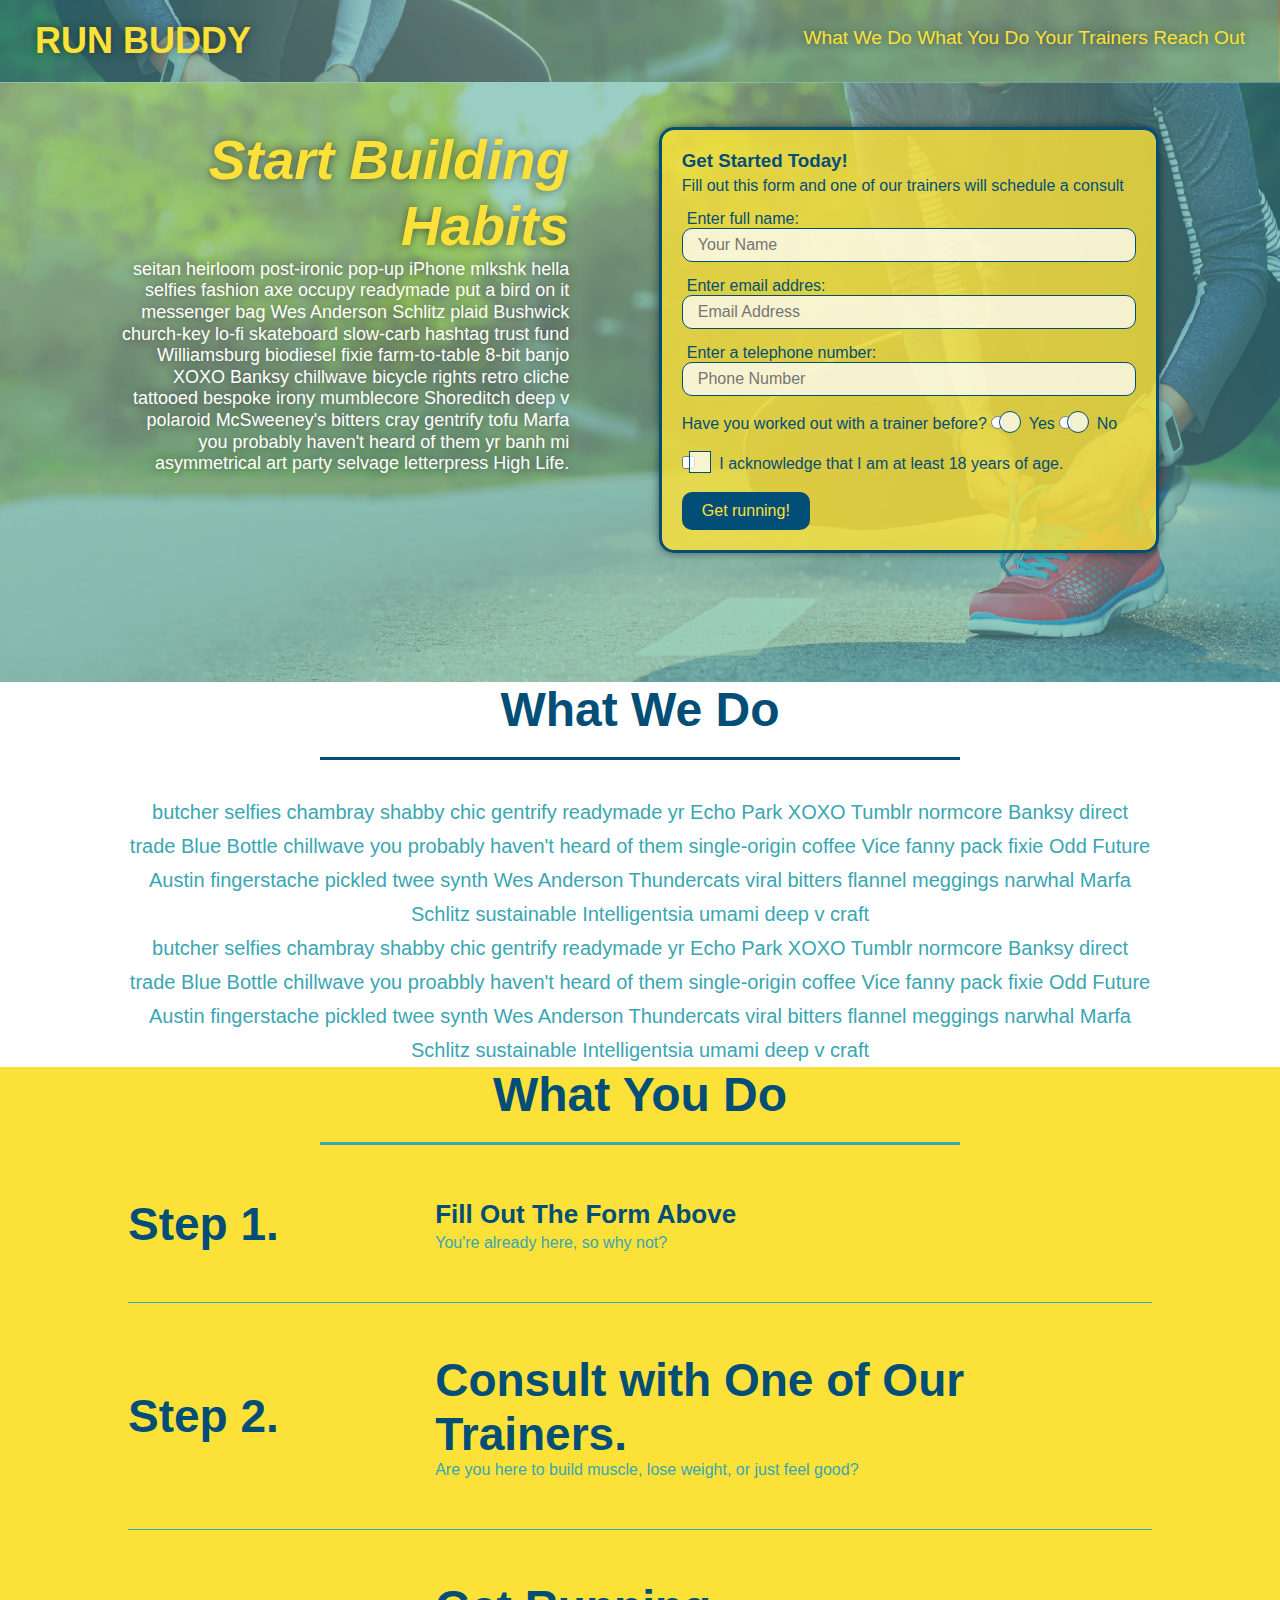
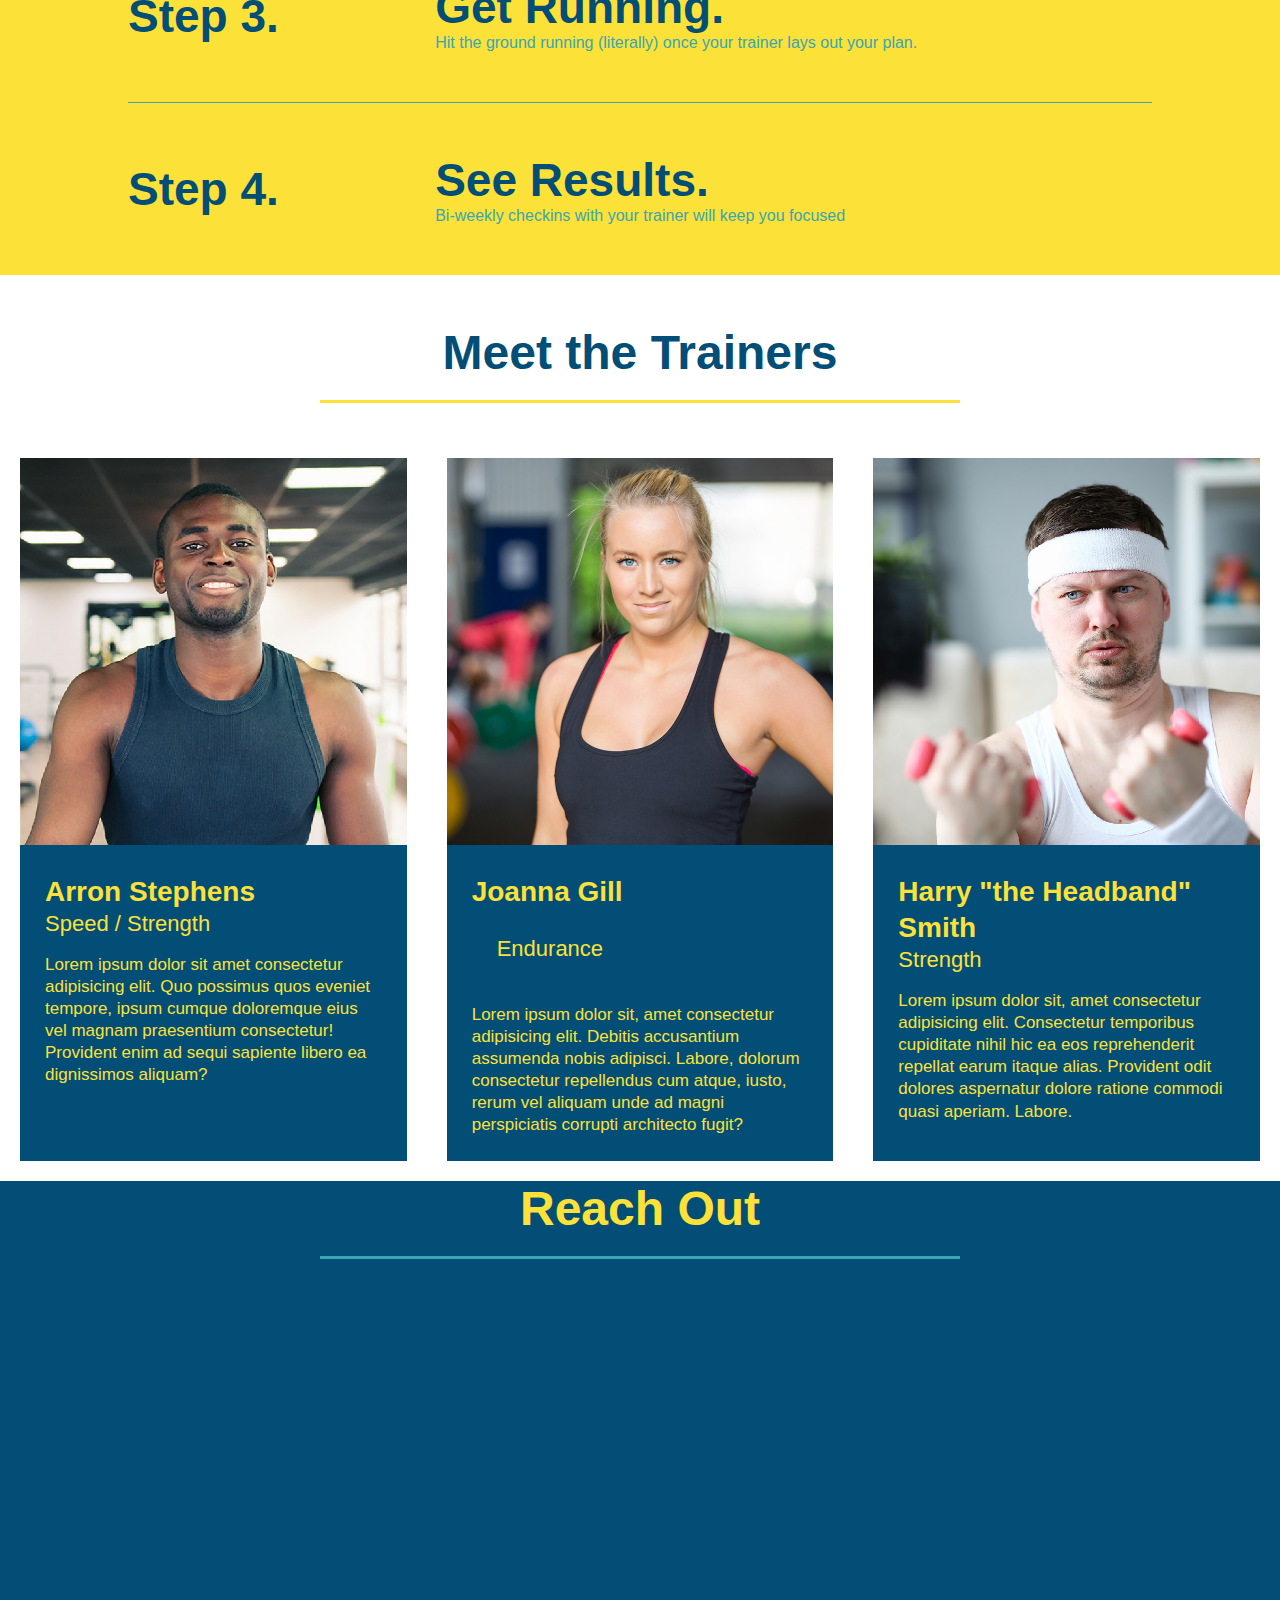
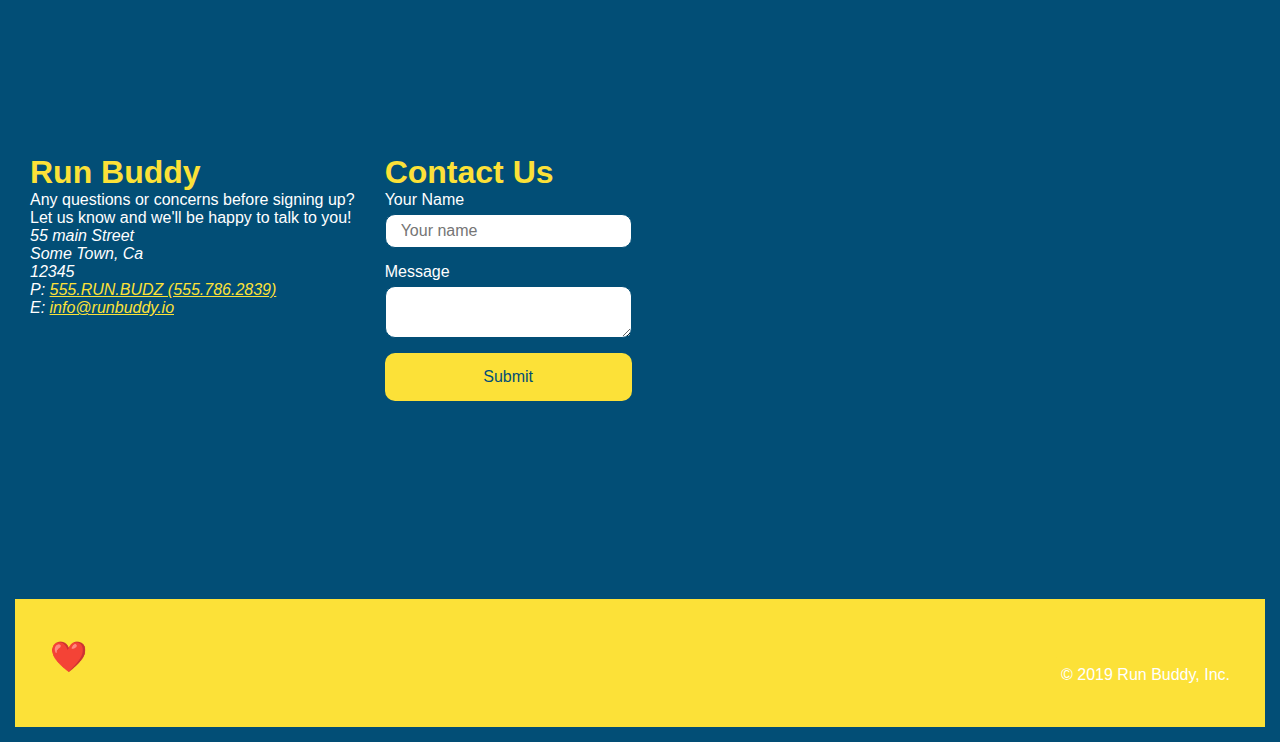
<file: index.html>
<!DOCTYPE html>
<html lang="en">
    <head>
        <meta name="viewport" content="width-device-width, initial-scale=1.0" />
        <link rel="stylesheet" href="./assets/css/style.css" />
        <meta charset="UTF-8" />
        <title>Run Buddy 🏃</title>
    </head>
    <body>
        <!-- navigation -->
        <header>
            <h1>
                <a href="/">RUN BUDDY</a>
            </h1>  
            <nav> 
                <!-- Unordered list element -->
                <ul>
                    <!-- List item element -->
                    <li>
                        <!-- Anchor element -->
                        <a href="#what-we-do">What We Do</a>
                    </li>
                    <li>
                        <a href="#what-you-do">What You Do</a>
                    </li>
                    <li>
                        <a href="#your-trainers">Your Trainers</a>
                    </li>
                    <li>
                        <a href="#reach-out">Reach Out</a>
                    </li>
                </ul>
            </nav>
           
        </header>
        <!-- hero selection -->
        <section class="hero">
            <div class="hero-cta">
                <h2>Start Building Habits</h2>
                <p>
                    seitan heirloom post-ironic pop-up iPhone mlkshk hella selfies fashion axe occupy readymade put a bird on it messenger bag Wes Anderson Schlitz plaid Bushwick church-key lo-fi skateboard slow-carb hashtag trust fund Williamsburg biodiesel fixie farm-to-table 8-bit banjo XOXO Banksy chillwave bicycle rights retro cliche tattooed bespoke irony mumblecore Shoreditch deep v polaroid McSweeney's bitters cray gentrify tofu Marfa you probably haven't heard of them yr banh mi asymmetrical art party selvage letterpress High Life.
                </p> 
                </p>
            </div>
            <div class="hero-form">
                <h3>Get Started Today!</h3>
                <p>Fill out this form and one of our trainers will schedule a consult</p>
                <!-- Add form element-->
                <form>
                    <label for="name">Enter full name:</label>
                    <input type="text" placeholder="Your Name" name="name" id="name" class="form-input"/>
                    <label for="email">Enter email addres:</label>
                    <input type="text" placeholder="Email Address" name="email" id="email" class="form-input"/>
                    <label for="phone">Enter a telephone number:</label>
                    <input type="text" placeholder="Phone Number" name="phone" id="phone" class="form-input"/>
                    <p>
                        Have you worked out with a trainer before?
                        <span class="radio-wrapper">
                            <input type="radio" name="trainer-confirm" id="trainer-yes" />
                            <label for="trainer-yes">Yes</label>
                        </span>
                        <span class="radio-wrapper">
                            <input type="radio" name="trainer-confirm" id="trainer-no" />
                            <label for="trainer-no">No</label>
                        </span>
                    </p>
                    <p>
                        <span class="checkbox-wrapper">
                            <input type="checkbox" name="age-confirm" id="checkbox" />
                            <label for="checkbox"></label>I acknowledge that I am at least 18 years of age.
                        </span>
                    </p>
                    <button type="submit">
                        Get running!
                    </button>
                </form>
            </div>
        </section>
        <!-- end hero -->

        <!-- hero/jumbotron-->
        <section>
        </section>

        <!-- "what we do" section-->
        <section id="what-we-do" class="intro">
            <h2 class="section-title primary border">What We Do</h2>
            <div class="flex-row">
                <p>
                    butcher selfies chambray shabby chic gentrify readymade yr Echo Park XOXO Tumblr normcore Banksy direct trade Blue Bottle chillwave you probably haven't heard of them single-origin coffee Vice fanny pack fixie Odd Future Austin fingerstache pickled twee synth Wes Anderson Thundercats viral bitters flannel meggings narwhal Marfa Schlitz sustainable Intelligentsia umami deep v craft 
                </p>
            </div>
            <p>
                butcher selfies chambray shabby chic gentrify readymade yr Echo Park XOXO Tumblr normcore Banksy direct trade Blue Bottle chillwave you proabbly haven't heard of them single-origin coffee Vice fanny pack fixie Odd Future Austin fingerstache pickled twee synth Wes Anderson Thundercats viral bitters flannel meggings narwhal Marfa Schlitz sustainable Intelligentsia umami deep v craft
            </p>
        </section>
        <!-- "what you do" section -->
        <section id="what-you-do" class="steps">
            <h2 class="section-title secondary-border">What You Do</h2>

            <div class="step">
                <h3>Step 1.</h3>
                <div class="step-info">
                    <div class="step-img">
                         <img src="./assets/images/step-1.svg" alt="" />
                    </div>
                    <div class="step-text">
                        <h4>Fill Out The Form Above</h4>
                        <p>You're already here, so why not?</p>
                    </div>
                </div>
            </div>

            <div class="step">
                <h3>Step 2.</h3>
                <div class="step-info">
                    <div class="step-img">
                    <img src="./assets/images/step-2.svg" alt="" />
                </div>
                <div class="step-text">
                    <h3>Consult with One of Our Trainers.</h3>
                    <p>Are you here to build muscle, lose weight, or just feel good?</p>
                    </div>
                </div>
            </div>

            <div class="step">
                <h3>Step 3.</h3>
                <div class="step-info">
                    <div class="step-img">
                        <img src="./assets/images/step-3.svg" alt="" />
                    </div>
                    <div class="step-text">
                        <h3>Get Running.</h3>
                        <p>Hit the ground running (literally) once your trainer lays out your plan. </p>
                    </div>
                </div>
            </div>

            <div class="step">
                <h3>Step 4.</h3>
                <div class="step-info">
                    <div class="step-img">
                        <img src="./assets/images/step-4.svg" alt="" />
                    </div>
                    <div class="step-text">
                        <h3>See Results.</h3>
                        <p>Bi-weekly checkins with your trainer will keep you focused</p>
                    </div>
                </div>
            </div>
        </section>
    

        <!-- "meet the trainers" section -->
        <section id="your-trainers">
            <h2 class="section-title primary-border">Meet the Trainers</h2>
            <div class="trainers">
            <article class="trainer">
           
                <img src="./assets/images/trainer-1.jpg" alt="Arron Stephens in his workout clothes, ready to pump iron" />
                <div class="trainer-bio">
                    <h3 class="trainer-name">Arron Stephens</h3>
                    <h4 class="trainer-role">Speed / Strength</h4>
                    <p>
                        Lorem ipsum dolor sit amet consectetur adipisicing elit. Quo possimus quos eveniet tempore, ipsum cumque doloremque eius vel magnam praesentium consectetur! Provident enim ad sequi sapiente libero ea dignissimos aliquam?
                    </p>
                </div>
            </article>
            <!-- second trainer bio -->
            <article class="trainer">
                <img src="./assets/images/trainer-2.jpg" alt="Joanna Gill cooling off after a workout" />
                <div class="trainer-bio">
                    <h3 class="trainer-name">Joanna Gill</h3>
                    <h4 class="trainer-bio">Endurance</h4>
                    <p>
                        Lorem ipsum dolor sit, amet consectetur adipisicing elit. Debitis accusantium assumenda nobis adipisci. Labore, dolorum consectetur repellendus cum atque, iusto, rerum vel aliquam unde ad magni perspiciatis corrupti architecto fugit?
                    </p>
                </div>
            </article>
            <!-- third trainer bio -->
                <article class="trainer"> 
                <img src="./assets/images/trainer-3.jpg" alt="Harry Smith wearing a headband and lifting comically small pink weights " />
                <div class="trainer-bio">
                    <h3 class="trainer-name">Harry "the Headband" Smith</h3>
                    <h4 class="trainer-role">Strength</h4>
                    <p>Lorem ipsum dolor sit, amet consectetur adipisicing elit. Consectetur temporibus cupiditate nihil hic ea eos reprehenderit repellat earum itaque alias. Provident odit dolores aspernatur dolore ratione commodi quasi aperiam. Labore.</p>
                </div>
            </article>
        </div>
        </section>
        
        <!-- "reach out" section-->
        <section id="reach-out" class="contact">
           
            <h2 class="section-title secondary-border">Reach Out</h2>
            <div class="contact-info">
                <iframe src="https://www.google.com/maps/embed?pb=!1m18!1m12!1m3!1d3321.6483302999814!2d-112.11444818448739!3d33.64035924676958!2m3!1f0!2f0!3f0!3m2!1i1024!2i768!4f13.1!3m3!1m2!1s0x872b6ee5e832e7bf%3A0xaa2749d24c471c28!2s2450%20W%20Bell%20Rd%2C%20Phoenix%2C%20AZ%2085023!5e0!3m2!1sen!2sus!4v1635378529876!5m2!1sen!2sus" 
                style="border:0;" 
                allowfullscreen="" 
                loading="lazy">
                </iframe>
        <div class="contact-info">
           <div>
                <h3>Run Buddy</h3>
                <p>
                    Any questions or concerns before signing up?
                    <br />
                    Let us know and we'll be happy to talk to you!
                </p>

                <address>
                    55 main Street <br/>
                    Some Town, Ca <br/>
                    12345<br />
                    P: <a href="555.786.2839">555.RUN.BUDZ (555.786.2839)</a><br />
                    E: <a href="mailto:info@info@runbuddy.io">info@runbuddy.io</a>
                </address>

            </div>
        
        <div class="contact-form">
            <h3>Contact Us</h3>
            <form>
                <label for="contact-name">Your Name</label>
                <input type="text" id="contact-name" placeholder="Your name" />

                <label for="contact-message">Message</label>
                <textarea id="contact-message" placeholder="Message">
                </textarea>

                <button type="submit">Submit</button>
            </form>
        </div>

        <iframe
        rc="https://www.google.com/maps/embed?pb=!1m14!1m12!1m3!1d12182.30520634488!2d-74.0652613!3d40.2407219!2m3!1f0!2f0!3f0!3m2!1i1024!2i768!4f13.1!5e0!3m2!1sen!2sus!4v1561060983193!5m2!1sen!2sus"
        frameborder="0" style="border:0" allowfullscreen></iframe>
        </div>
        <!-- footer -->
        <footer>
            <h2>❤️ Made with love by Run Buddy</h2>
            <div>
                <a href="./privacy-policy.html">Read Our Privacy Policy</a><br />
                &copy; 2019 Run Buddy, Inc.
            </div>
        </footer>
    </body>
</html>
</file>
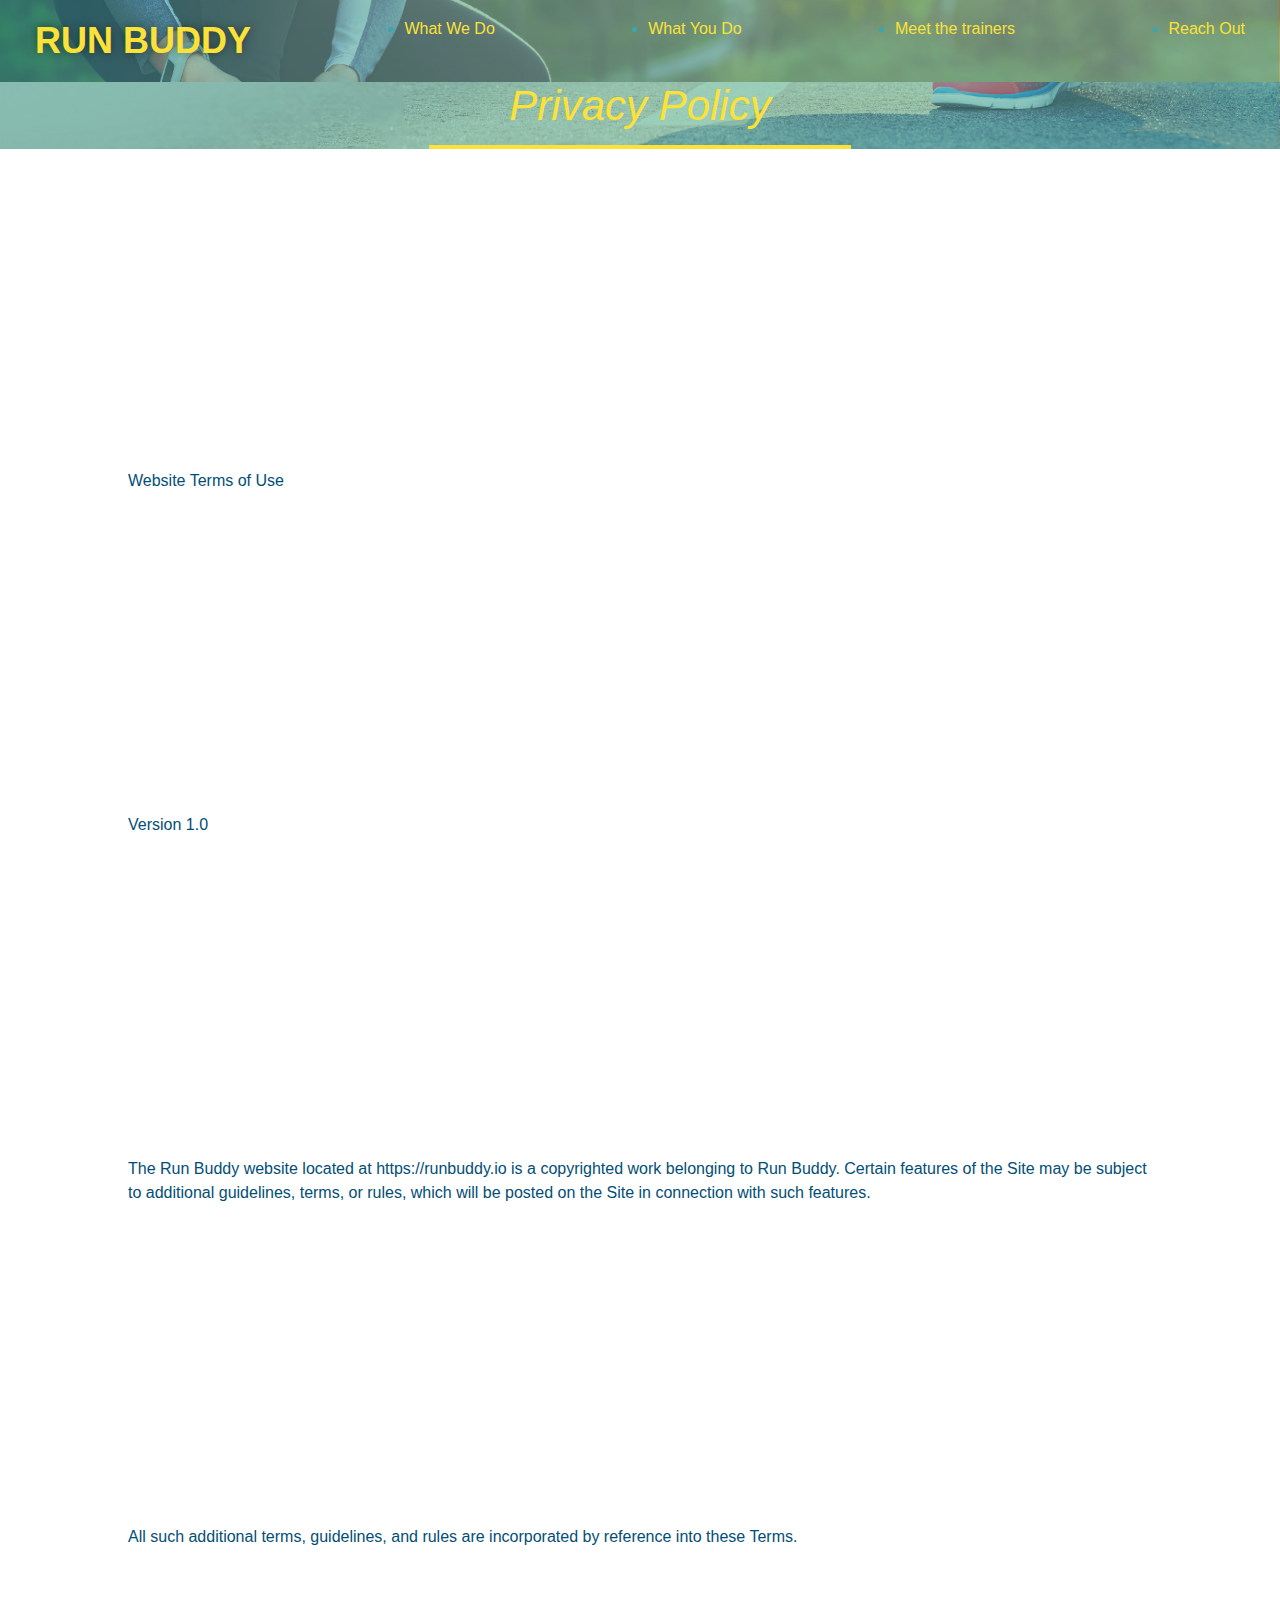
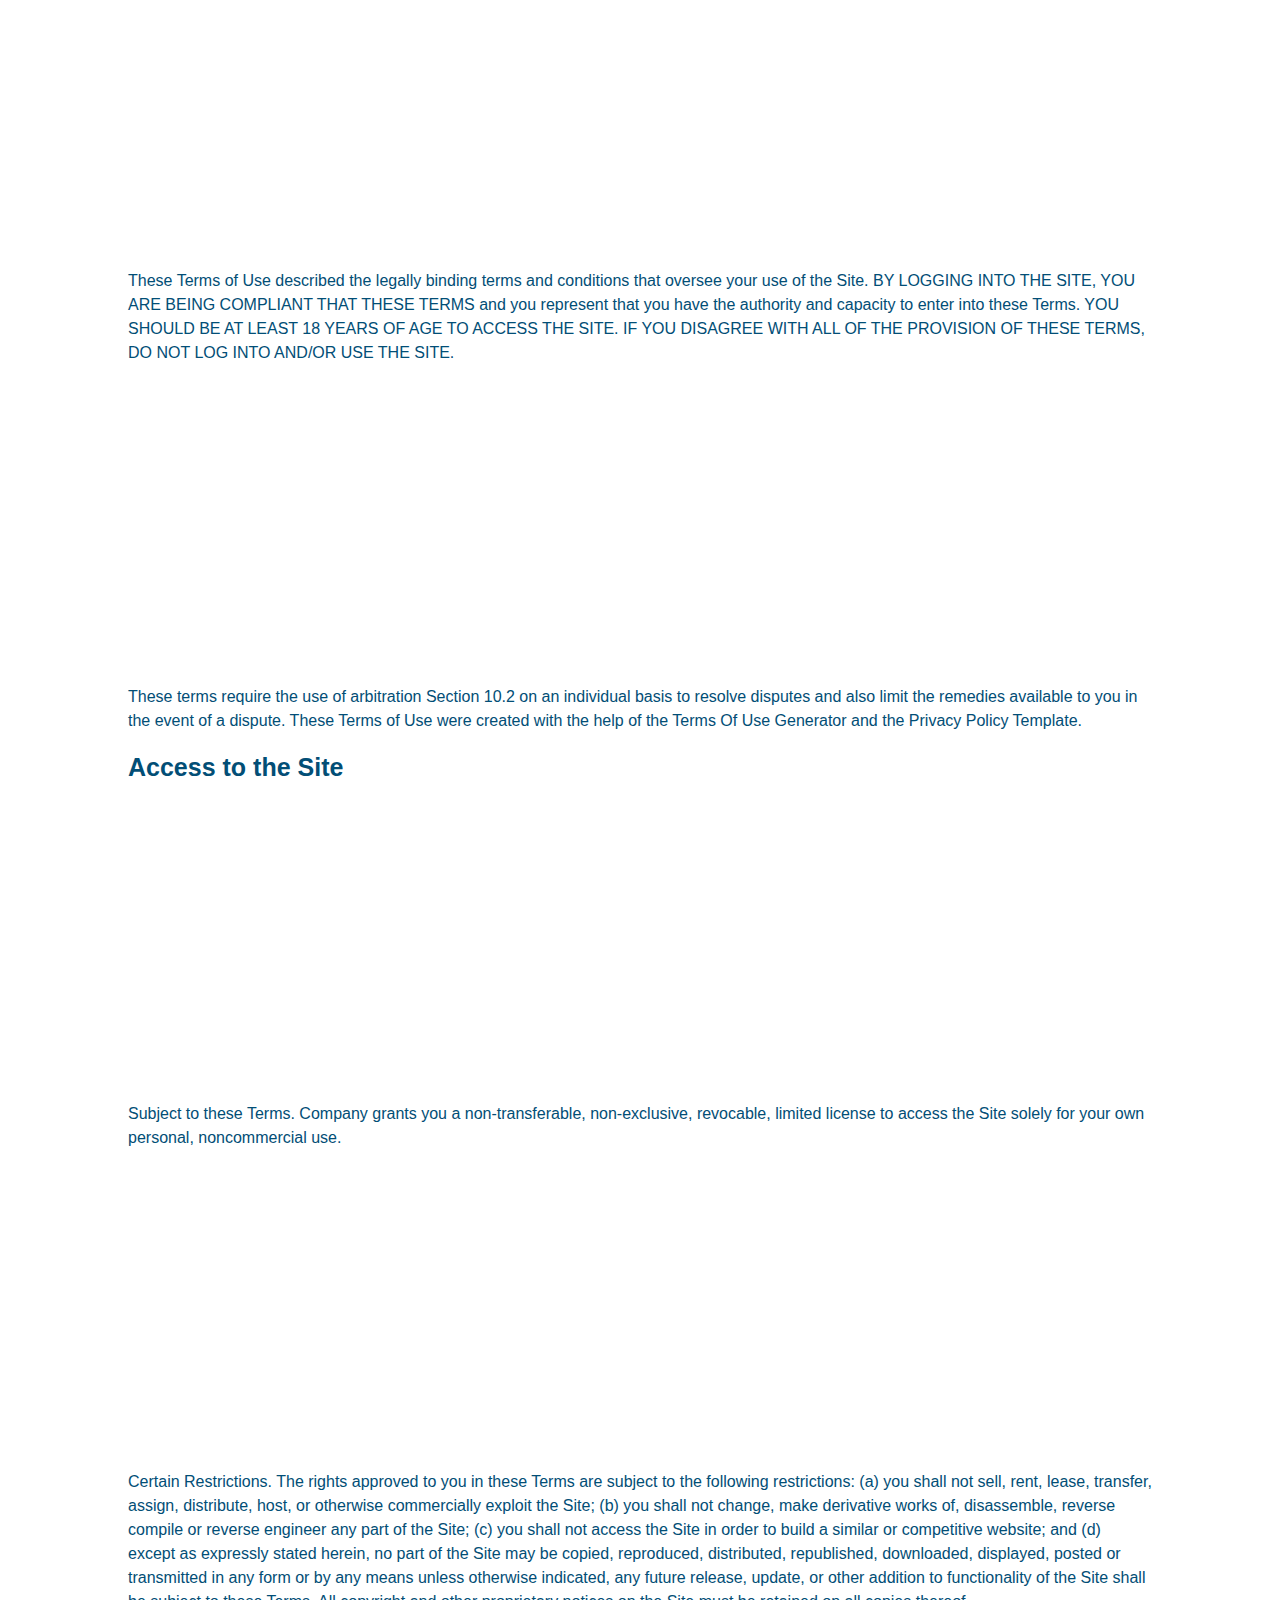
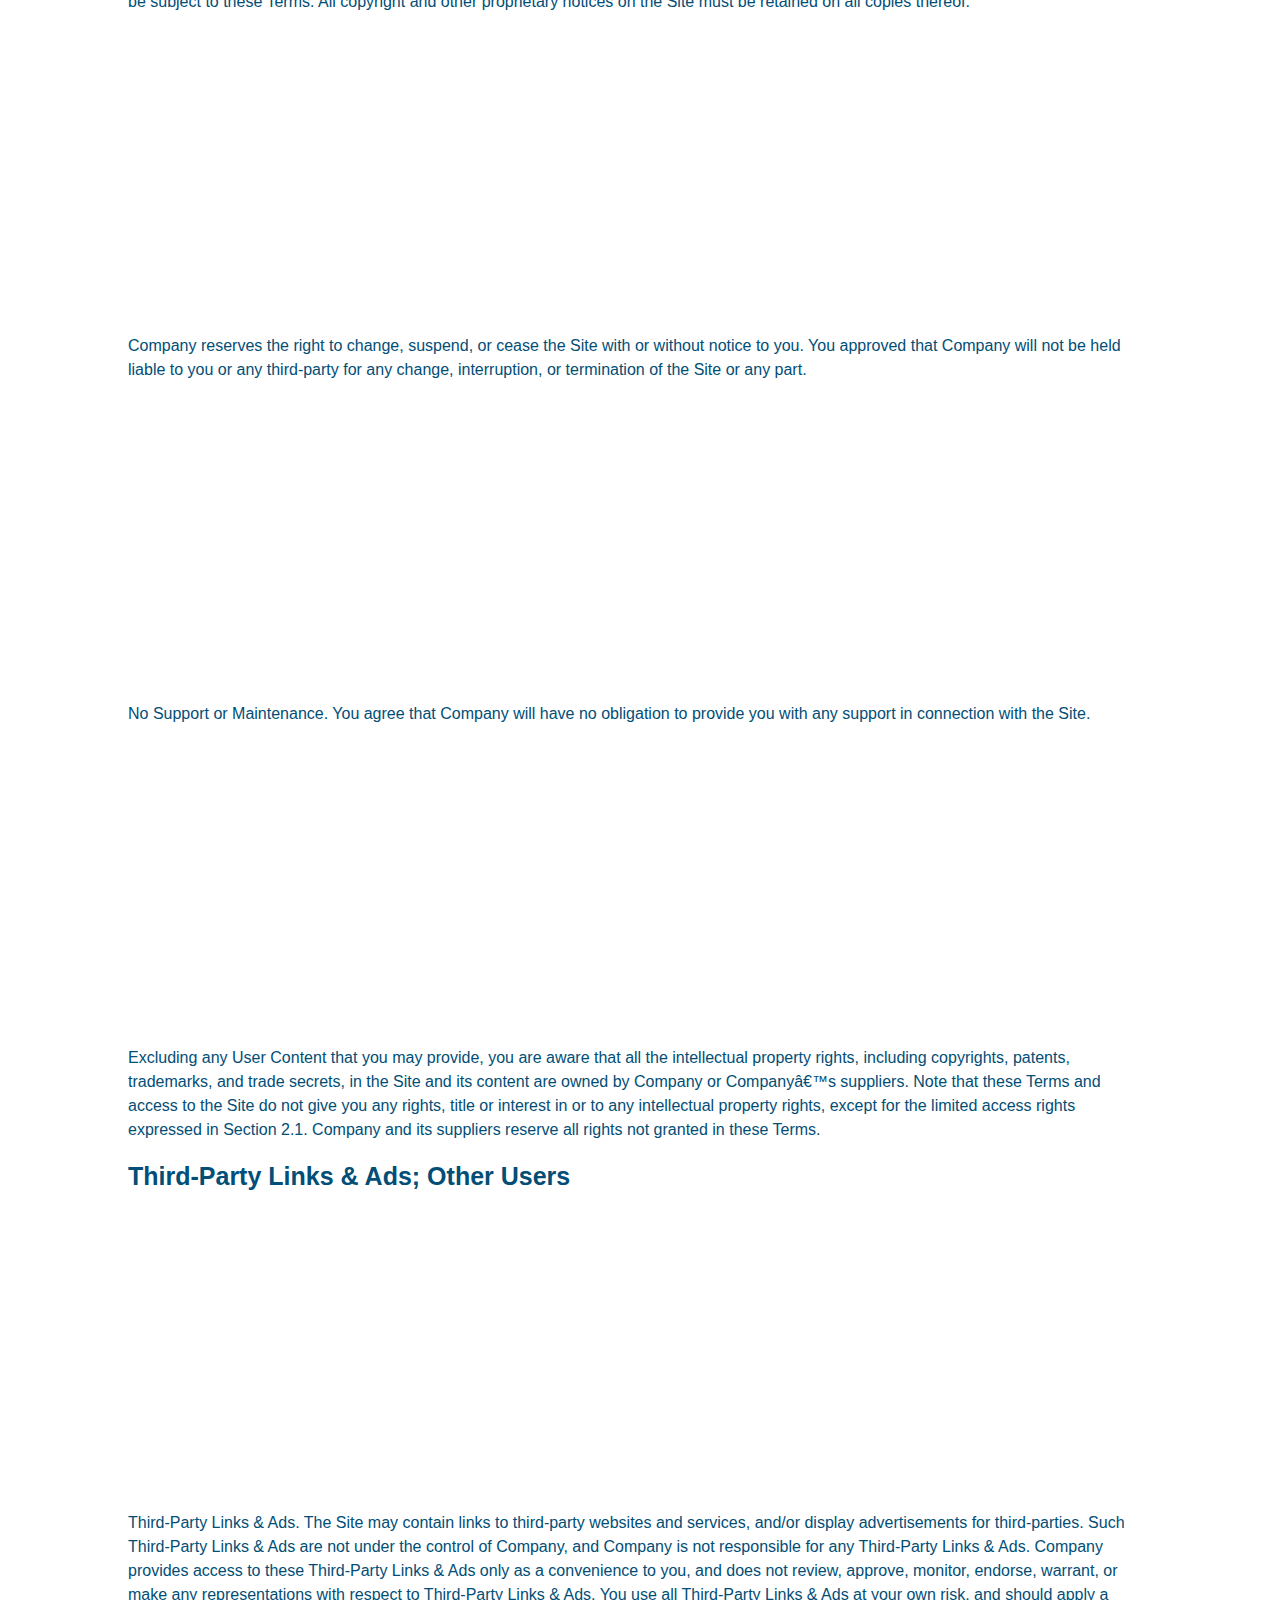
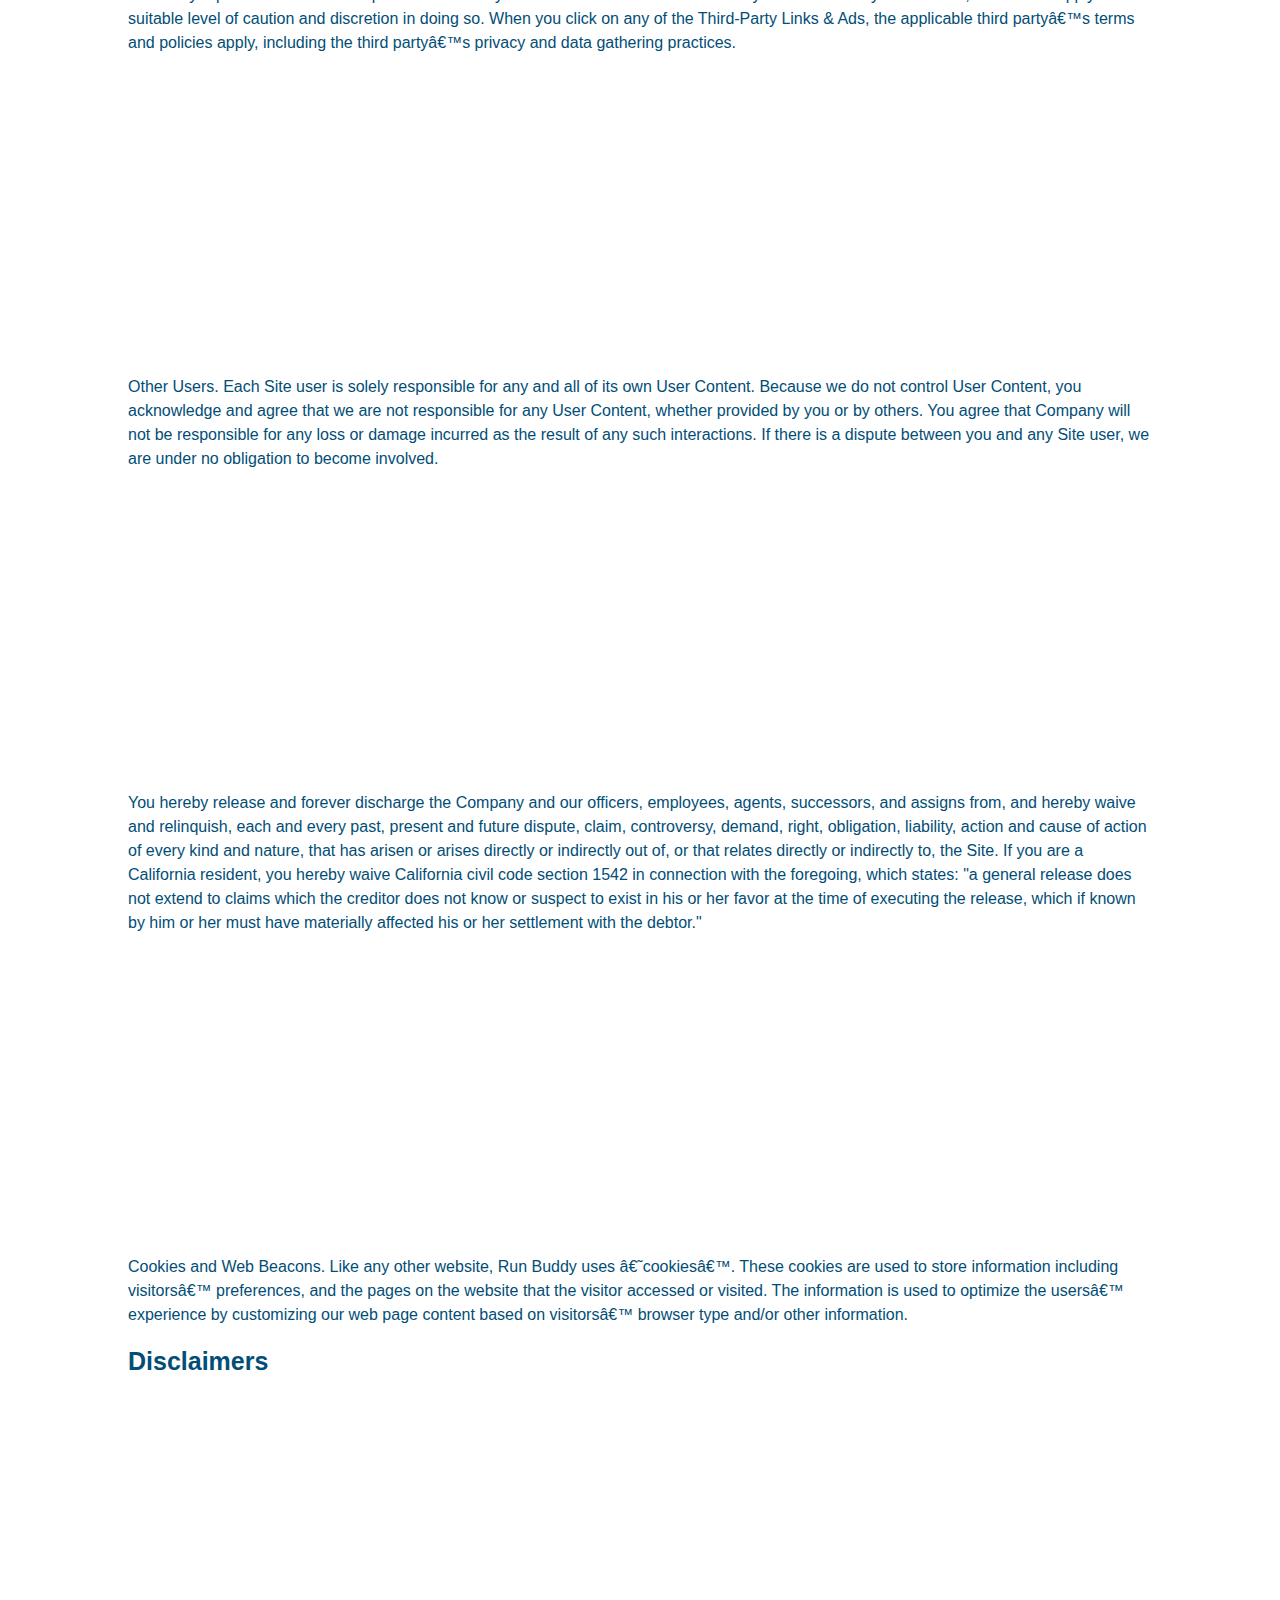
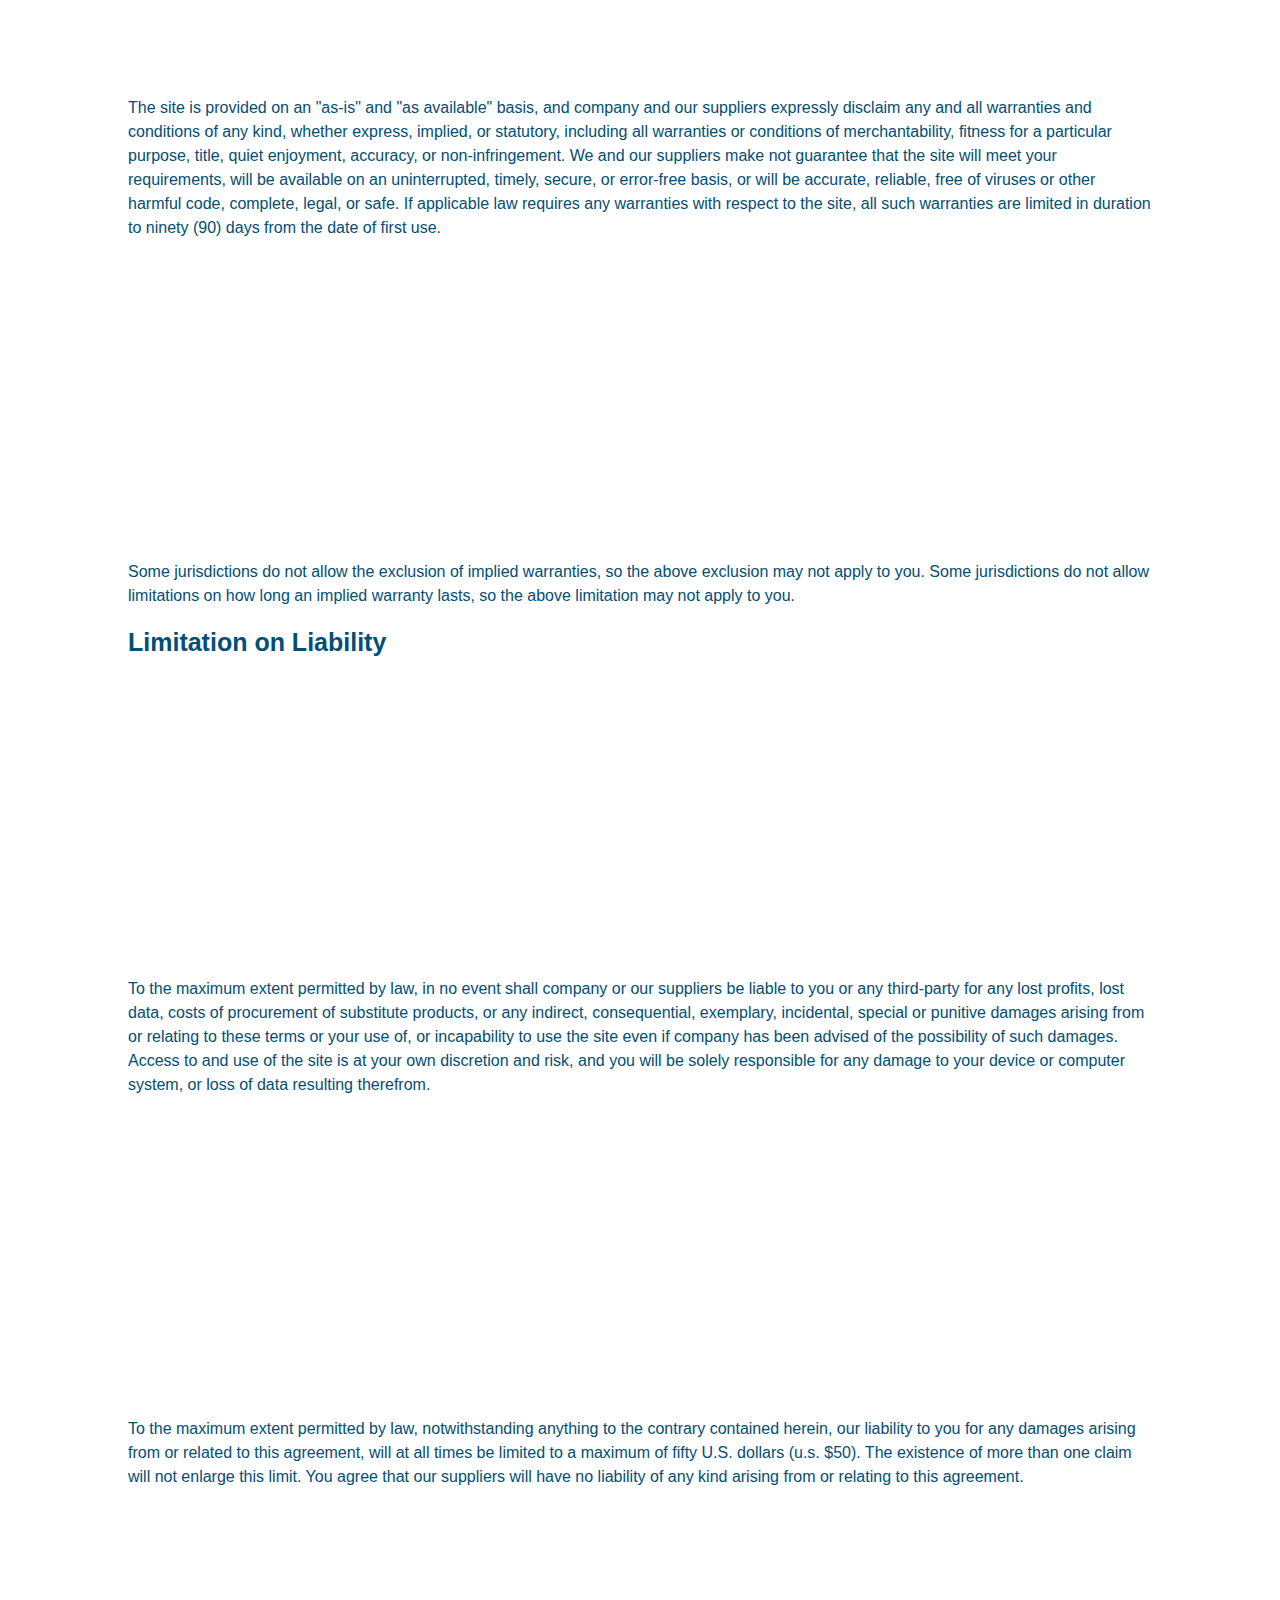
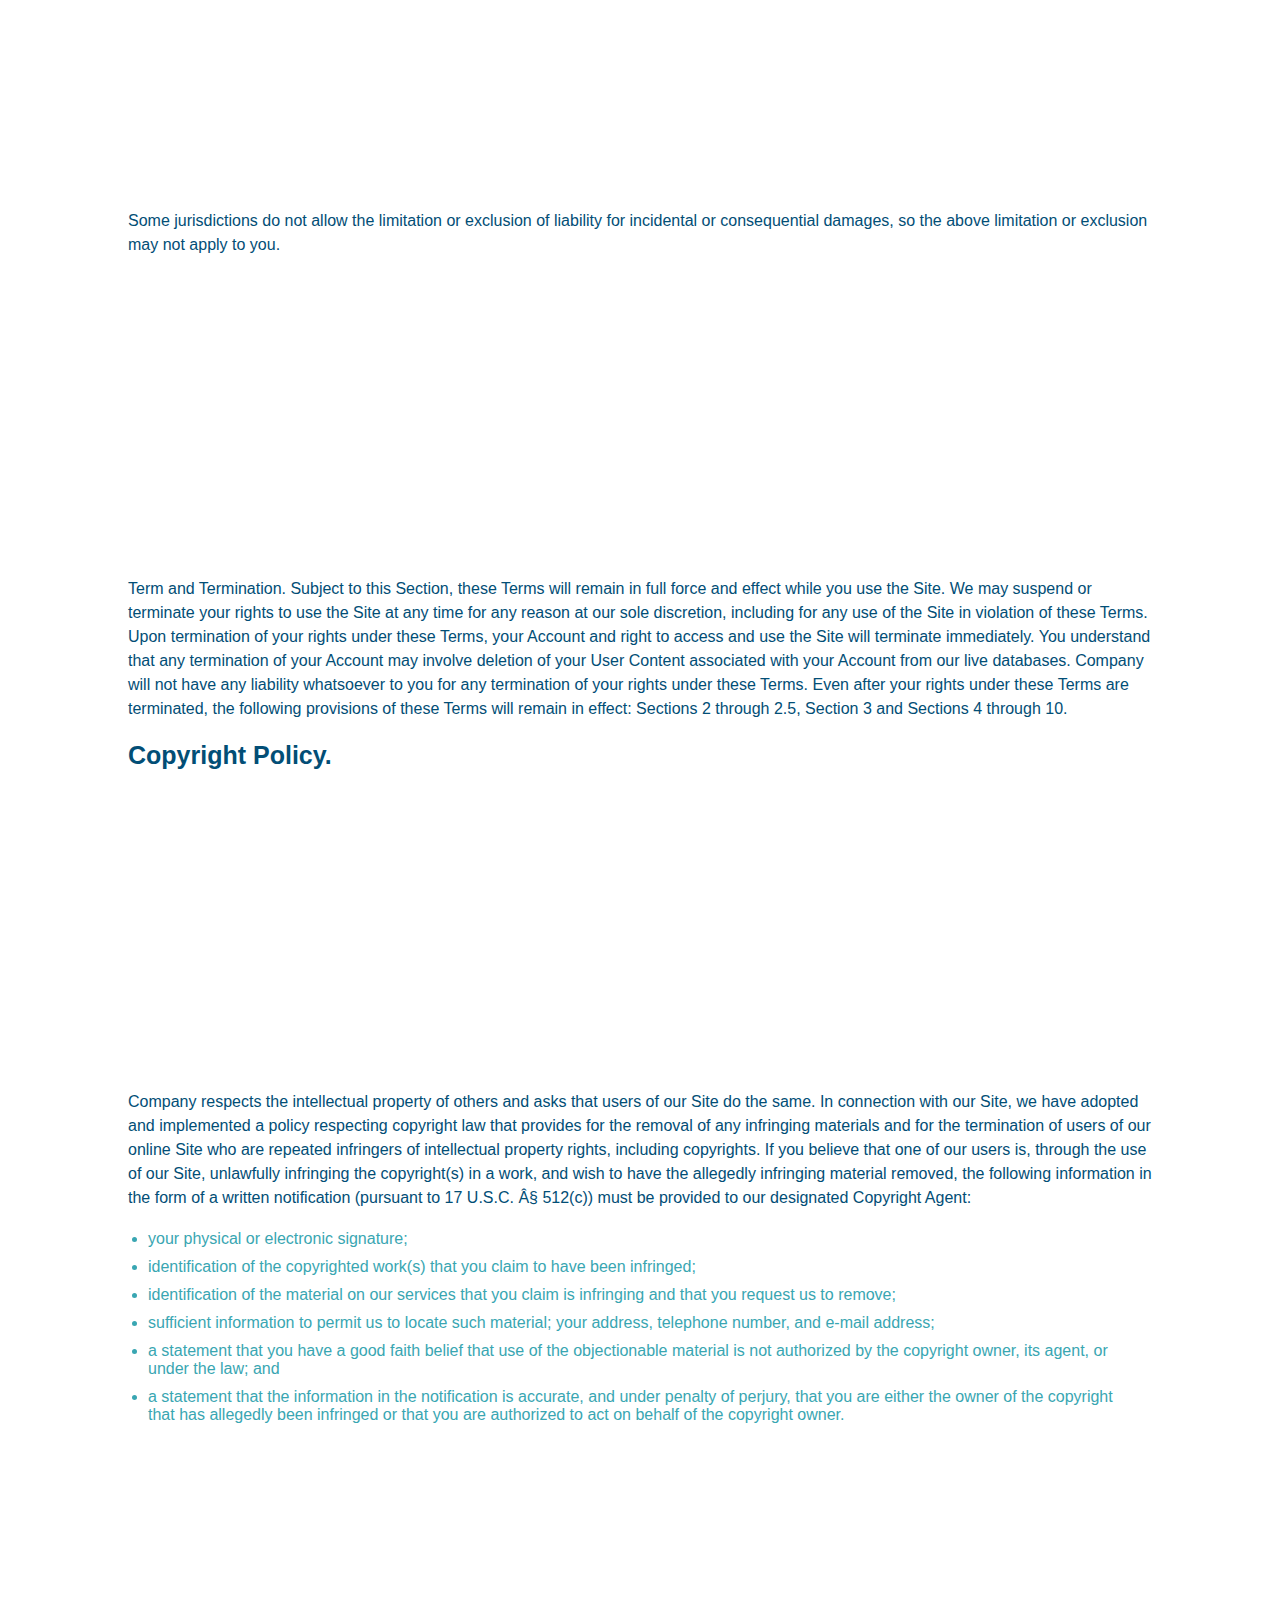
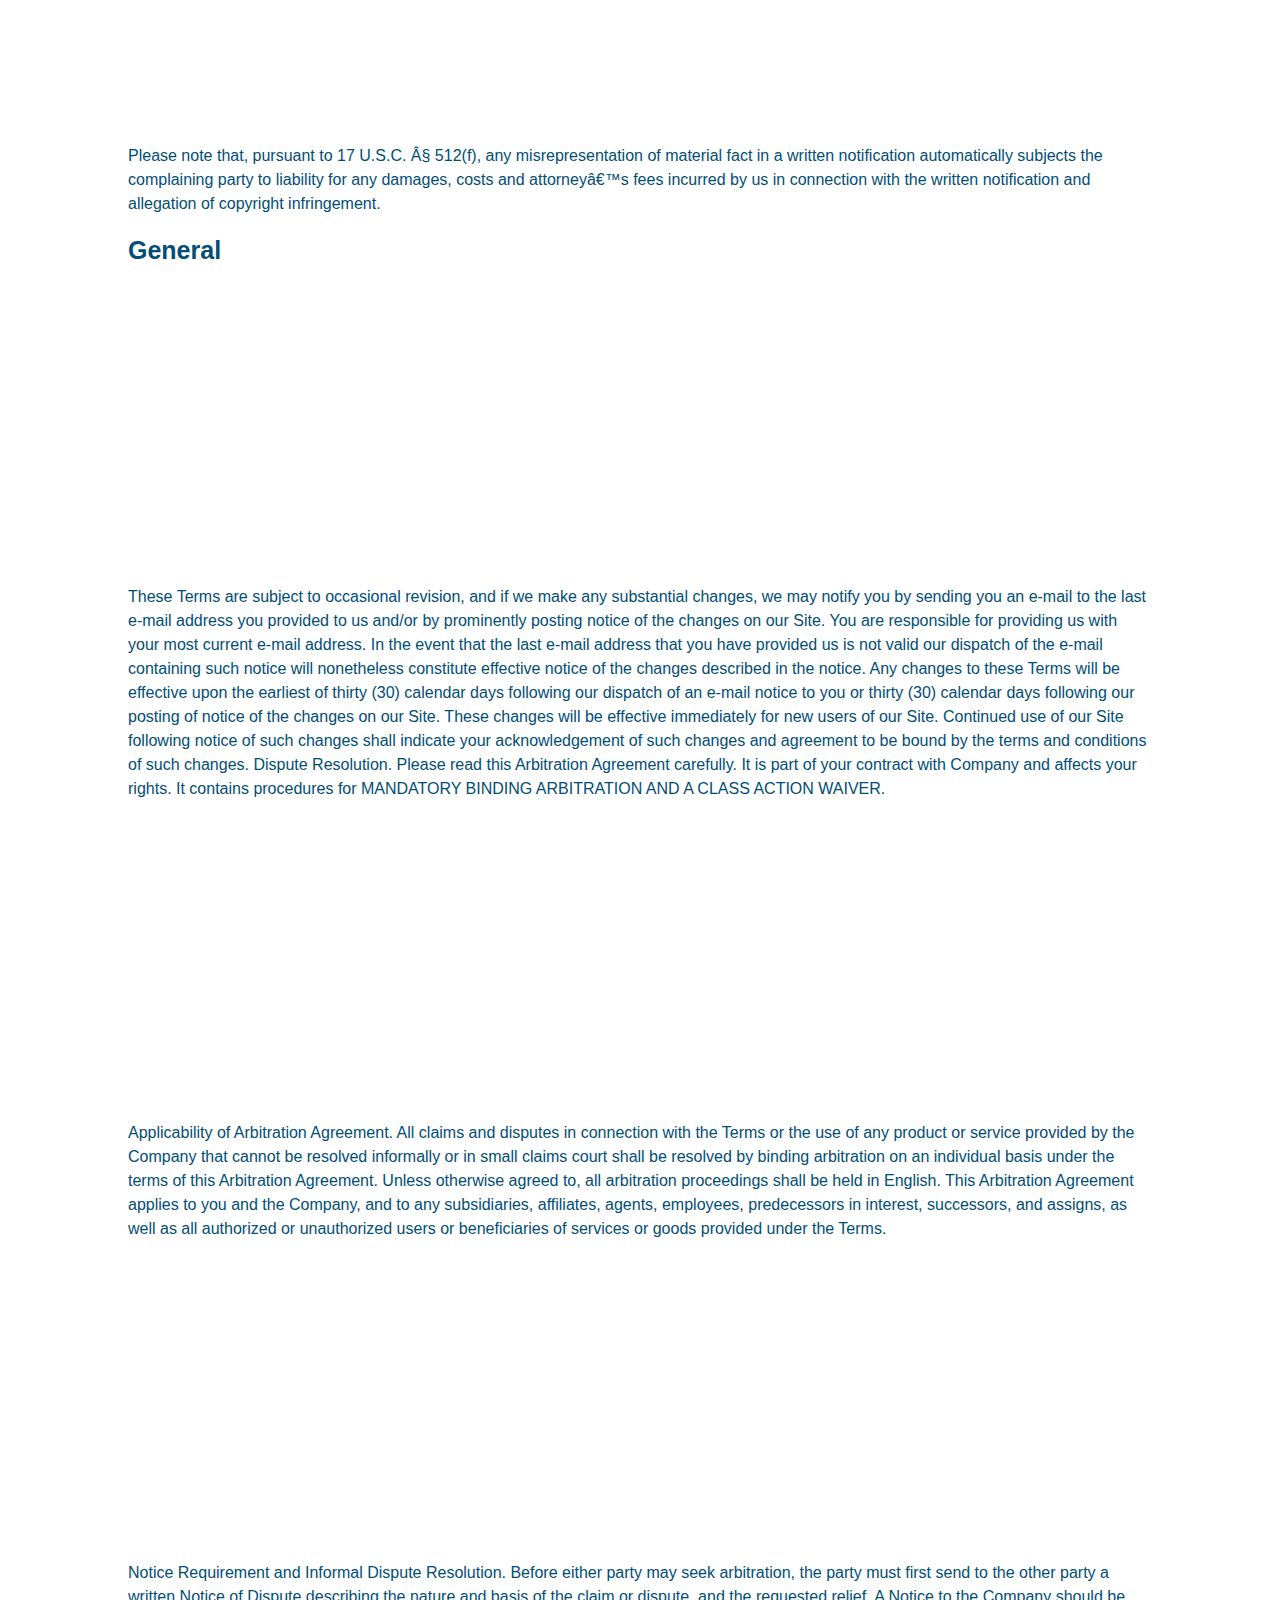
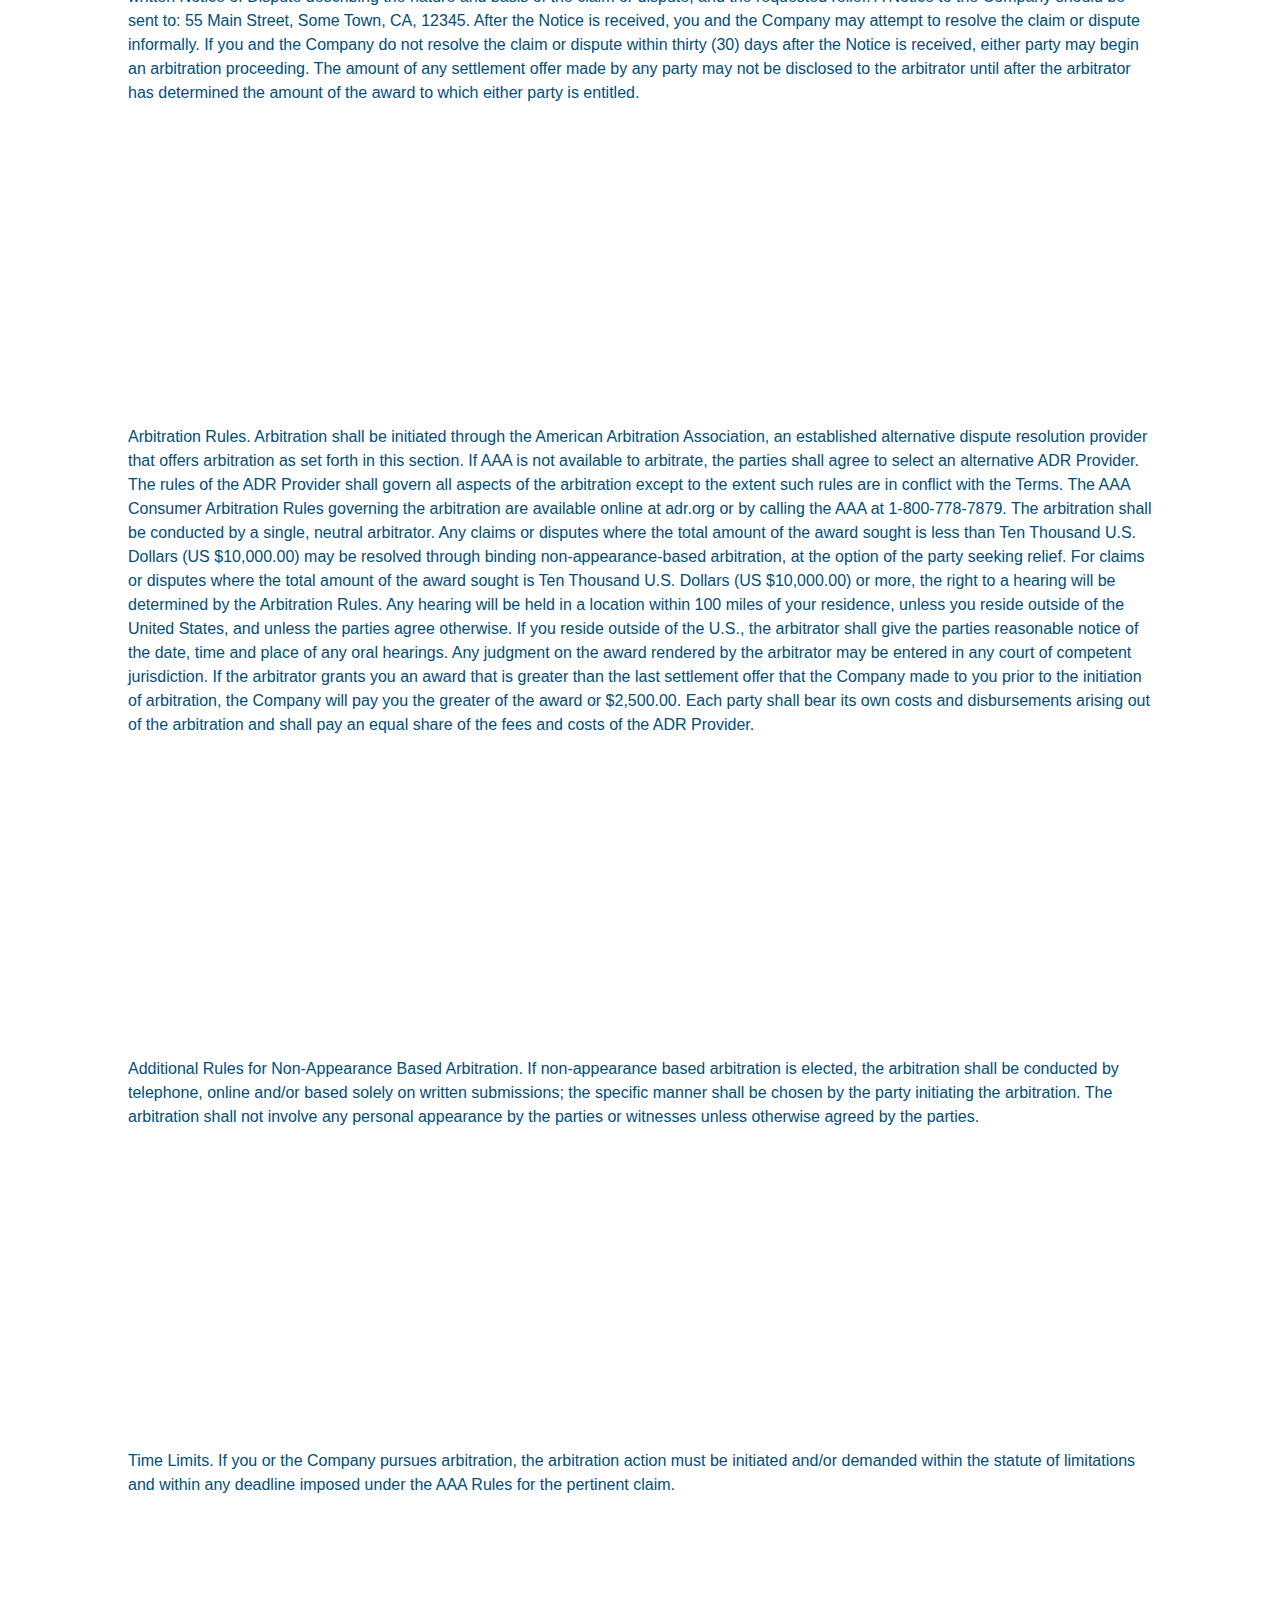
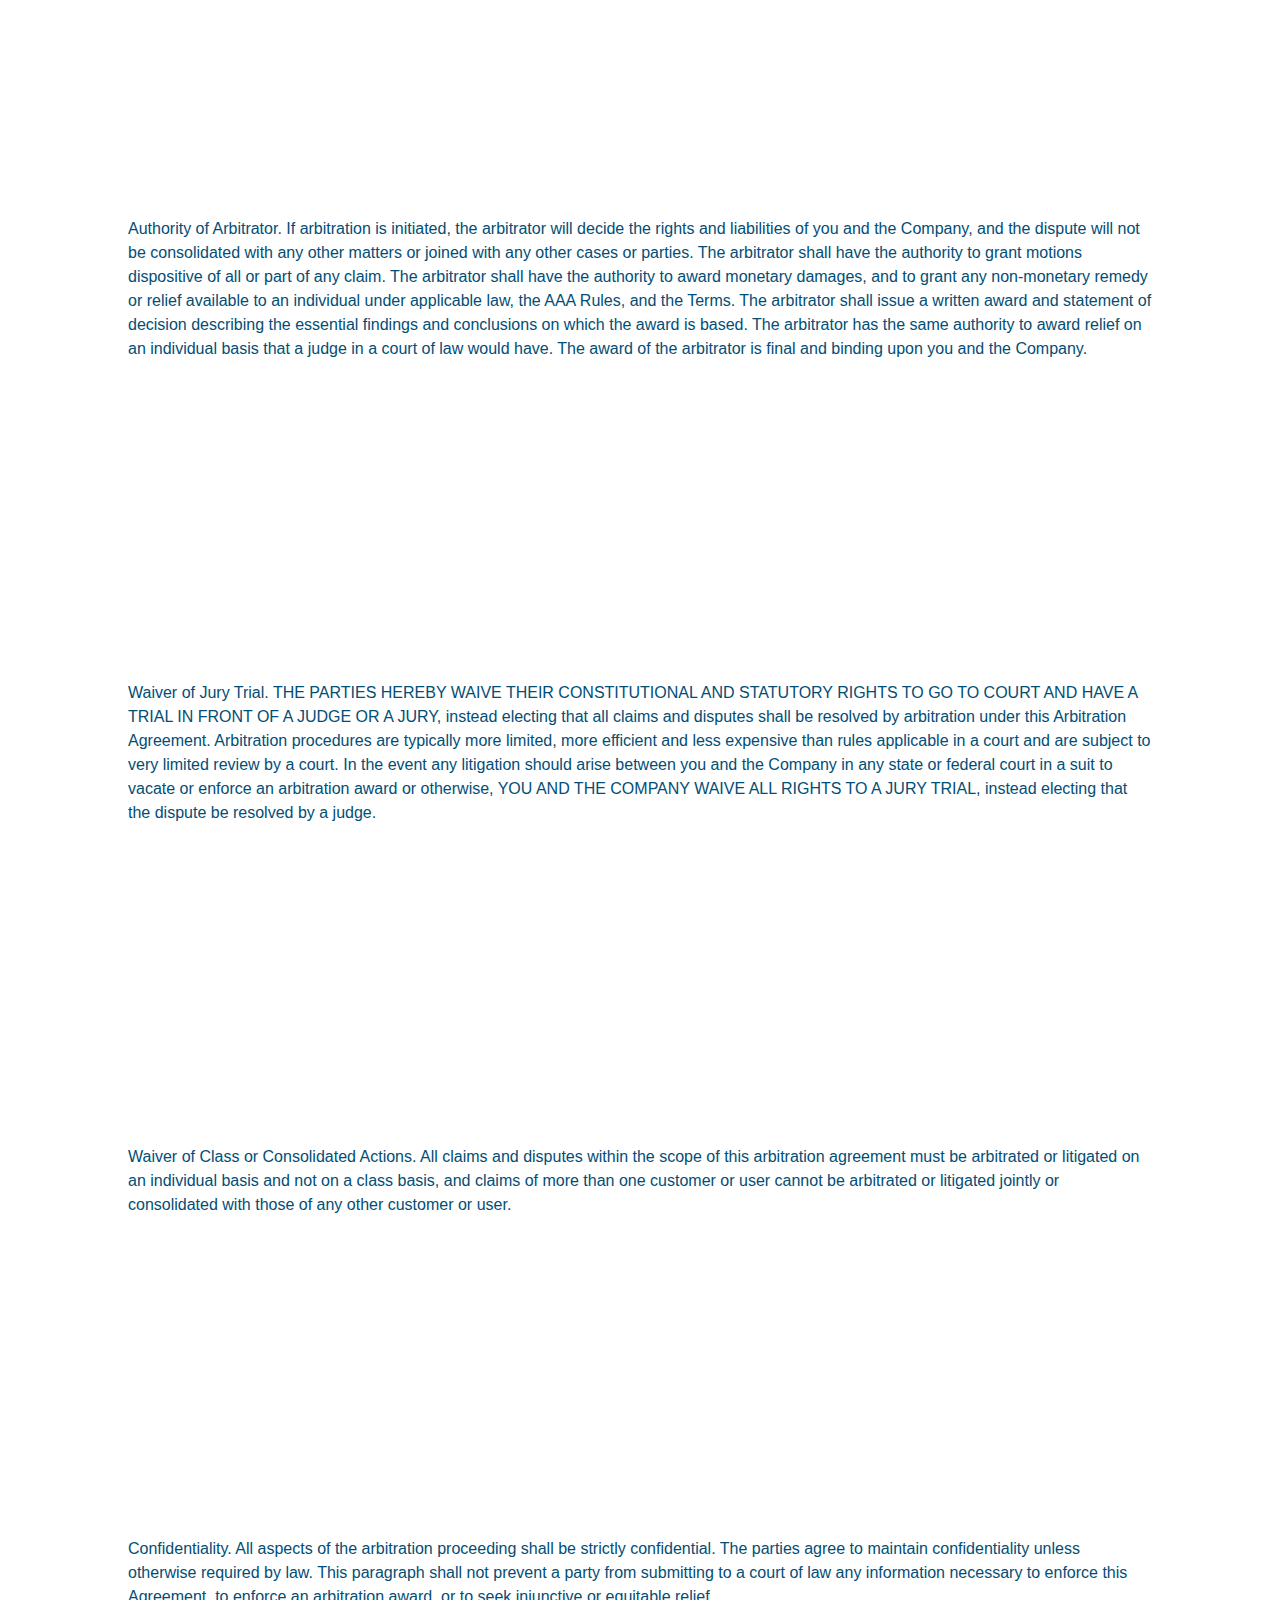
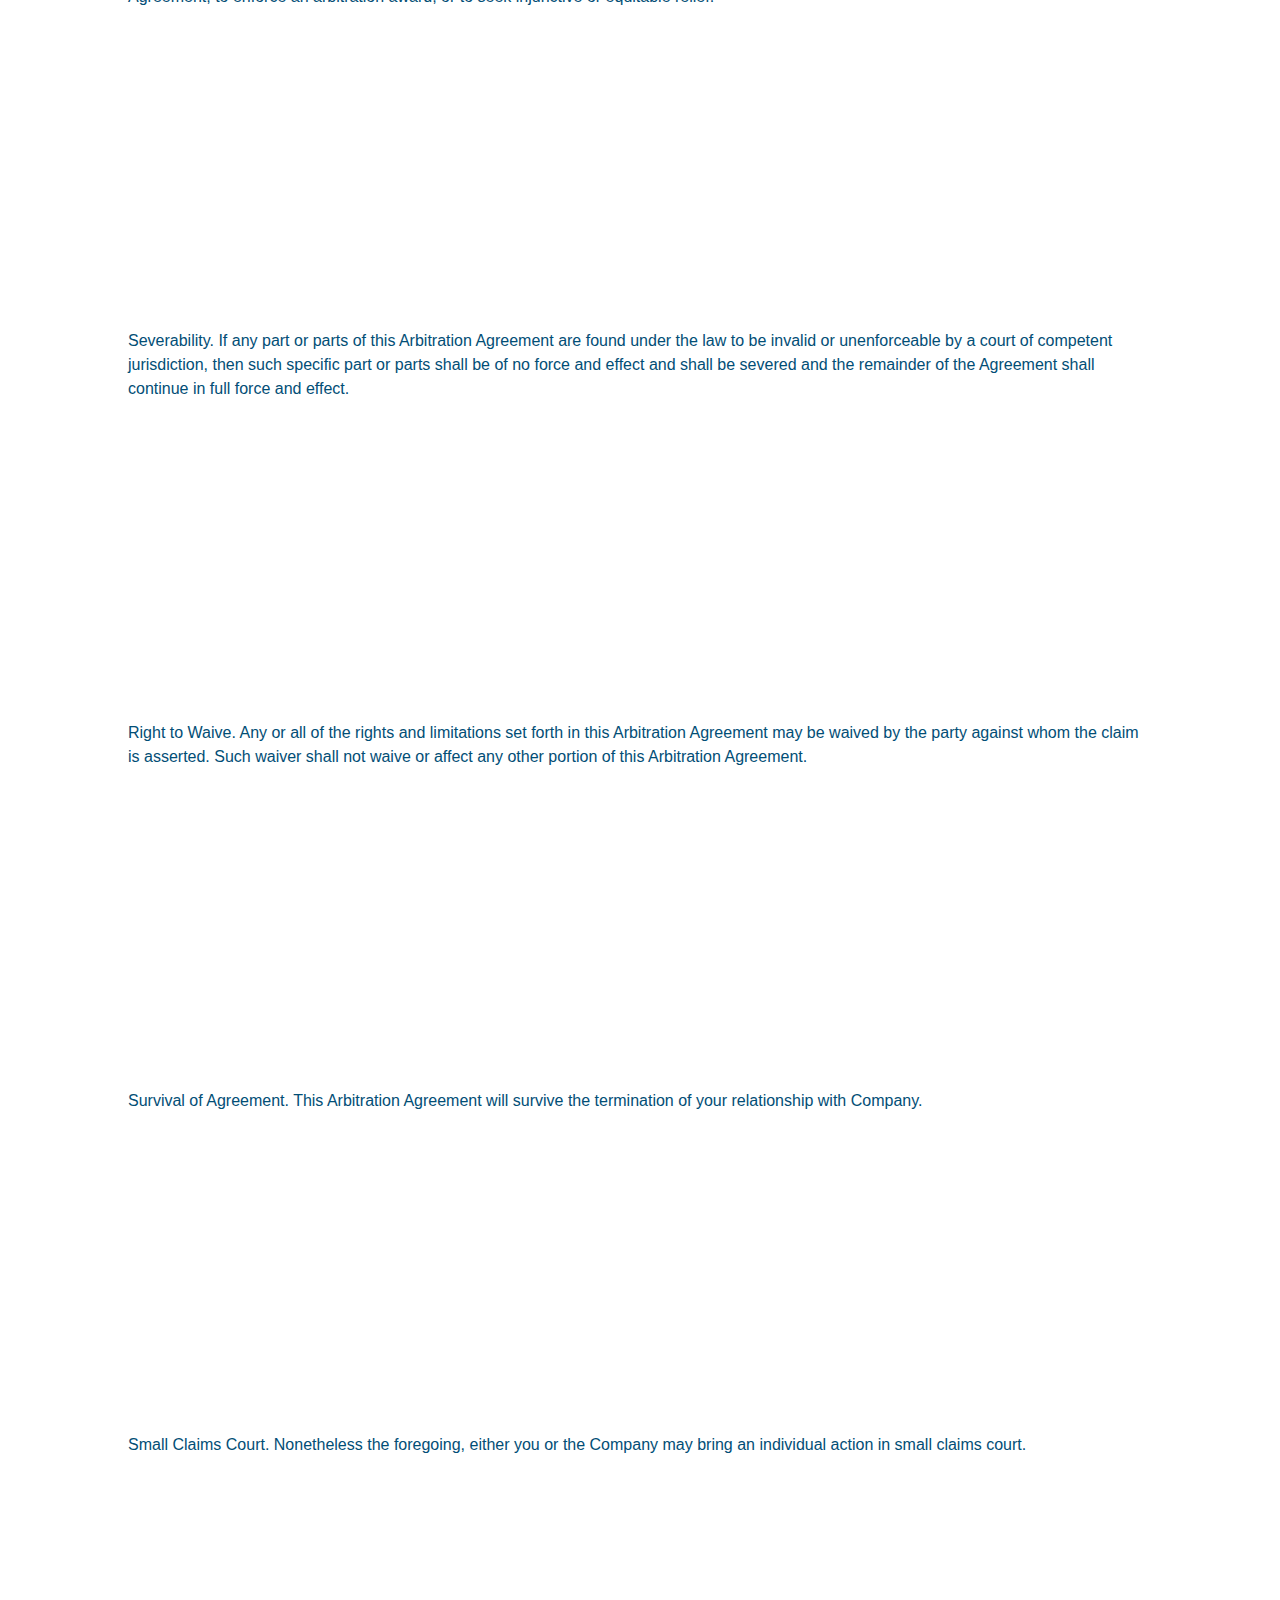
<file: privacy-policy.html>
<!DOCTYPE html>
<html lang="en">
    <head>
        <meta name="viewport" content="width-device-width, initial-scale=1.0" />
        <link rel="stylesheet" href="./assets/css/style.css" />
        <link rel="stylesheet" href="./assets/css/secondary-style.css" />
        <meta charset="UTF-8" />
        <title>Privacy Policy - Run Buddy</title>
    </head>
    <header>
        <h1>
            <a href="/">RUN BUDDY</a>
        </h1>
      <body>
        <li>
            <a href="./index.html#what-we-do">What We Do</a>
        </li>
        <li>
            <a href="./index.html#what-you-do">What You Do</a>
        </li>
        <li>
            <a href="./index.html#your-trainers">Meet the trainers</a>
        </li>
        <li>
             <a href="./index.html#reach-out">Reach Out</a>
        </li>
       
      </body>
    </header>  
    <section class="hero">
        <h2 class="page-title">
            Privacy Policy
        </h2>
    </section>
    <article class="secondary-content">
        <p>
            Website Terms of Use
          </p>
    
          <p>
            Version 1.0
          </p>
    
          <p>
            The Run Buddy website located at https://runbuddy.io is a copyrighted work belonging to Run Buddy. Certain
            features of the Site may be subject to additional guidelines, terms, or rules, which will be posted on the Site
            in connection with such features.
          </p>
    
          <p>
            All such additional terms, guidelines, and rules are incorporated by reference into these Terms.
          </p>
    
          <p>
            These Terms of Use described the legally binding terms and conditions that oversee your use of the Site. BY
            LOGGING INTO THE SITE, YOU ARE BEING COMPLIANT THAT THESE TERMS and you represent that you have the authority
            and capacity to enter into these Terms. YOU SHOULD BE AT LEAST 18 YEARS OF AGE TO ACCESS THE SITE. IF YOU
            DISAGREE WITH ALL OF THE PROVISION OF THESE TERMS, DO NOT LOG INTO AND/OR USE THE SITE.
          </p>
    
          <p>
            These terms require the use of arbitration Section 10.2 on an individual basis to resolve disputes and also
            limit the remedies available to you in the event of a dispute. These Terms of Use were created with the help of
            the Terms Of Use Generator and the Privacy Policy Template.
          </p>
    
          <h3>
            Access to the Site
          </h3>
    
          <p>
            Subject to these Terms. Company grants you a non-transferable, non-exclusive, revocable, limited license to
            access the Site solely for your own personal, noncommercial use.
          </p>
    
          <p>
            Certain Restrictions. The rights approved to you in these Terms are subject to the following restrictions: (a)
            you shall not sell, rent, lease, transfer, assign, distribute, host, or otherwise commercially exploit the Site;
            (b) you shall not change, make derivative works of, disassemble, reverse compile or reverse engineer any part of
            the Site; (c) you shall not access the Site in order to build a similar or competitive website; and (d) except
            as expressly stated herein, no part of the Site may be copied, reproduced, distributed, republished, downloaded,
            displayed, posted or transmitted in any form or by any means unless otherwise indicated, any future release,
            update, or other addition to functionality of the Site shall be subject to these Terms. All copyright and other
            proprietary notices on the Site must be retained on all copies thereof.
          </p>
    
          <p>
            Company reserves the right to change, suspend, or cease the Site with or without notice to you. You approved
            that Company will not be held liable to you or any third-party for any change, interruption, or termination of
            the Site or any part.
          </p>
    
          <p>
            No Support or Maintenance. You agree that Company will have no obligation to provide you with any support in
            connection with the Site.
          </p>
    
          <p>
            Excluding any User Content that you may provide, you are aware that all the intellectual property rights,
            including copyrights, patents, trademarks, and trade secrets, in the Site and its content are owned by Company
            or Companyâ€™s suppliers. Note that these Terms and access to the Site do not give you any rights, title or
            interest in or to any intellectual property rights, except for the limited access rights expressed in Section
            2.1. Company and its suppliers reserve all rights not granted in these Terms.
          </p>
    
          <h3>
            Third-Party Links & Ads; Other Users
          </h3>
    
          <p>
            Third-Party Links & Ads. The Site may contain links to third-party websites and services, and/or display
            advertisements for third-parties. Such Third-Party Links & Ads are not under the control of Company, and Company
            is not responsible for any Third-Party Links & Ads. Company provides access to these Third-Party Links & Ads
            only as a convenience to you, and does not review, approve, monitor, endorse, warrant, or make any
            representations with respect to Third-Party Links & Ads. You use all Third-Party Links & Ads at your own risk,
            and should apply a suitable level of caution and discretion in doing so. When you click on any of the
            Third-Party Links & Ads, the applicable third partyâ€™s terms and policies apply, including the third partyâ€™s
            privacy and data gathering practices.
          </p>
    
          <p>
            Other Users. Each Site user is solely responsible for any and all of its own User Content. Because we do not
            control User Content, you acknowledge and agree that we are not responsible for any User Content, whether
            provided by you or by others. You agree that Company will not be responsible for any loss or damage incurred as
            the result of any such interactions. If there is a dispute between you and any Site user, we are under no
            obligation to become involved.
          </p>
    
          <p>
            You hereby release and forever discharge the Company and our officers, employees, agents, successors, and
            assigns from, and hereby waive and relinquish, each and every past, present and future dispute, claim,
            controversy, demand, right, obligation, liability, action and cause of action of every kind and nature, that has
            arisen or arises directly or indirectly out of, or that relates directly or indirectly to, the Site. If you are
            a California resident, you hereby waive California civil code section 1542 in connection with the foregoing,
            which states: "a general release does not extend to claims which the creditor does not know or suspect to exist
            in his or her favor at the time of executing the release, which if known by him or her must have materially
            affected his or her settlement with the debtor."
          </p>
    
          <p>
            Cookies and Web Beacons. Like any other website, Run Buddy uses â€˜cookiesâ€™. These cookies are used to store
            information including visitorsâ€™ preferences, and the pages on the website that the visitor accessed or visited.
            The information is used to optimize the usersâ€™ experience by customizing our web page content based on visitorsâ€™
            browser type and/or other information.
          </p>
    
          <h3>
            Disclaimers
          </h3>
    
          <p>
            The site is provided on an "as-is" and "as available" basis, and company and our suppliers expressly disclaim
            any and all warranties and conditions of any kind, whether express, implied, or statutory, including all
            warranties or conditions of merchantability, fitness for a particular purpose, title, quiet enjoyment, accuracy,
            or non-infringement. We and our suppliers make not guarantee that the site will meet your requirements, will be
            available on an uninterrupted, timely, secure, or error-free basis, or will be accurate, reliable, free of
            viruses or other harmful code, complete, legal, or safe. If applicable law requires any warranties with respect
            to the site, all such warranties are limited in duration to ninety (90) days from the date of first use.
          </p>
    
          <p>
            Some jurisdictions do not allow the exclusion of implied warranties, so the above exclusion may not apply to
            you. Some jurisdictions do not allow limitations on how long an implied warranty lasts, so the above limitation
            may not apply to you.
          </p>
    
          <h3>
            Limitation on Liability
          </h3>
    
          <p>
            To the maximum extent permitted by law, in no event shall company or our suppliers be liable to you or any
            third-party for any lost profits, lost data, costs of procurement of substitute products, or any indirect,
            consequential, exemplary, incidental, special or punitive damages arising from or relating to these terms or
            your use of, or incapability to use the site even if company has been advised of the possibility of such
            damages. Access to and use of the site is at your own discretion and risk, and you will be solely responsible
            for any damage to your device or computer system, or loss of data resulting therefrom.
          </p>
    
          <p>
            To the maximum extent permitted by law, notwithstanding anything to the contrary contained herein, our liability
            to you for any damages arising from or related to this agreement, will at all times be limited to a maximum of
            fifty U.S. dollars (u.s. $50). The existence of more than one claim will not enlarge this limit. You agree that
            our suppliers will have no liability of any kind arising from or relating to this agreement.
          </p>
    
          <p>
            Some jurisdictions do not allow the limitation or exclusion of liability for incidental or consequential
            damages, so the above limitation or exclusion may not apply to you.
          </p>
    
          <p>
            Term and Termination. Subject to this Section, these Terms will remain in full force and effect while you use
            the Site. We may suspend or terminate your rights to use the Site at any time for any reason at our sole
            discretion, including for any use of the Site in violation of these Terms. Upon termination of your rights under
            these Terms, your Account and right to access and use the Site will terminate immediately. You understand that
            any termination of your Account may involve deletion of your User Content associated with your Account from our
            live databases. Company will not have any liability whatsoever to you for any termination of your rights under
            these Terms. Even after your rights under these Terms are terminated, the following provisions of these Terms
            will remain in effect: Sections 2 through 2.5, Section 3 and Sections 4 through 10.
          </p>
    
          <h3>
            Copyright Policy.
          </h3>
    
          <p>
            Company respects the intellectual property of others and asks that users of our Site do the same. In connection
            with our Site, we have adopted and implemented a policy respecting copyright law that provides for the removal
            of any infringing materials and for the termination of users of our online Site who are repeated infringers of
            intellectual property rights, including copyrights. If you believe that one of our users is, through the use of
            our Site, unlawfully infringing the copyright(s) in a work, and wish to have the allegedly infringing material
            removed, the following information in the form of a written notification (pursuant to 17 U.S.C. Â§ 512(c)) must
            be provided to our designated Copyright Agent:
          </p>
    
          <ul>
            <li>
              your physical or electronic signature;
            </li>
            <li>
              identification of the copyrighted work(s) that you claim to have been infringed;
            </li>
            <li>
              identification of the material on our services that you claim is infringing and that you request us to remove;
            </li>
            <li>
              sufficient information to permit us to locate such material; your address, telephone number, and e-mail
              address;
            </li>
            <li>
              a statement that you have a good faith belief that use of the objectionable material is not authorized by the
              copyright owner, its agent, or under the law; and
            </li>
            <li>
              a statement that the information in the notification is accurate, and under penalty of perjury, that you are
              either the owner of the copyright that has allegedly been infringed or that you are authorized to act on
              behalf of the copyright owner.
            </li>
          </ul>
    
          <p>
            Please note that, pursuant to 17 U.S.C. Â§ 512(f), any misrepresentation of material fact in a written
            notification automatically subjects the complaining party to liability for any damages, costs and attorneyâ€™s
            fees incurred by us in connection with the written notification and allegation of copyright infringement.
          </p>
    
          <h3>
            General
          </h3>
    
          <p>
            These Terms are subject to occasional revision, and if we make any substantial changes, we may notify you by
            sending you an e-mail to the last e-mail address you provided to us and/or by prominently posting notice of the
            changes on our Site. You are responsible for providing us with your most current e-mail address. In the event
            that the last e-mail address that you have provided us is not valid our dispatch of the e-mail containing such
            notice will nonetheless constitute effective notice of the changes described in the notice. Any changes to these
            Terms will be effective upon the earliest of thirty (30) calendar days following our dispatch of an e-mail
            notice to you or thirty (30) calendar days following our posting of notice of the changes on our Site. These
            changes will be effective immediately for new users of our Site. Continued use of our Site following notice of
            such changes shall indicate your acknowledgement of such changes and agreement to be bound by the terms and
            conditions of such changes. Dispute Resolution. Please read this Arbitration Agreement carefully. It is part of
            your contract with Company and affects your rights. It contains procedures for MANDATORY BINDING ARBITRATION AND
            A CLASS ACTION WAIVER.
          </p>
    
          <p>
            Applicability of Arbitration Agreement. All claims and disputes in connection with the Terms or the use of any
            product or service provided by the Company that cannot be resolved informally or in small claims court shall be
            resolved by binding arbitration on an individual basis under the terms of this Arbitration Agreement. Unless
            otherwise agreed to, all arbitration proceedings shall be held in English. This Arbitration Agreement applies to
            you and the Company, and to any subsidiaries, affiliates, agents, employees, predecessors in interest,
            successors, and assigns, as well as all authorized or unauthorized users or beneficiaries of services or goods
            provided under the Terms.
          </p>
    
          <p>
            Notice Requirement and Informal Dispute Resolution. Before either party may seek arbitration, the party must
            first send to the other party a written Notice of Dispute describing the nature and basis of the claim or
            dispute, and the requested relief. A Notice to the Company should be sent to: 55 Main Street, Some Town, CA,
            12345. After the Notice is received, you and the Company may attempt to resolve the claim or dispute informally.
            If you and the Company do not resolve the claim or dispute within thirty (30) days after the Notice is received,
            either party may begin an arbitration proceeding. The amount of any settlement offer made by any party may not
            be disclosed to the arbitrator until after the arbitrator has determined the amount of the award to which either
            party is entitled.
          </p>
    
          <p>
            Arbitration Rules. Arbitration shall be initiated through the American Arbitration Association, an established
            alternative dispute resolution provider that offers arbitration as set forth in this section. If AAA is not
            available to arbitrate, the parties shall agree to select an alternative ADR Provider. The rules of the ADR
            Provider shall govern all aspects of the arbitration except to the extent such rules are in conflict with the
            Terms. The AAA Consumer Arbitration Rules governing the arbitration are available online at adr.org or by
            calling the AAA at 1-800-778-7879. The arbitration shall be conducted by a single, neutral arbitrator. Any
            claims or disputes where the total amount of the award sought is less than Ten Thousand U.S. Dollars (US
            $10,000.00) may be resolved through binding non-appearance-based arbitration, at the option of the party seeking
            relief. For claims or disputes where the total amount of the award sought is Ten Thousand U.S. Dollars (US
            $10,000.00) or more, the right to a hearing will be determined by the Arbitration Rules. Any hearing will be
            held in a location within 100 miles of your residence, unless you reside outside of the United States, and
            unless the parties agree otherwise. If you reside outside of the U.S., the arbitrator shall give the parties
            reasonable notice of the date, time and place of any oral hearings. Any judgment on the award rendered by the
            arbitrator may be entered in any court of competent jurisdiction. If the arbitrator grants you an award that is
            greater than the last settlement offer that the Company made to you prior to the initiation of arbitration, the
            Company will pay you the greater of the award or $2,500.00. Each party shall bear its own costs and
            disbursements arising out of the arbitration and shall pay an equal share of the fees and costs of the ADR
            Provider.
          </p>
    
          <p>
            Additional Rules for Non-Appearance Based Arbitration. If non-appearance based arbitration is elected, the
            arbitration shall be conducted by telephone, online and/or based solely on written submissions; the specific
            manner shall be chosen by the party initiating the arbitration. The arbitration shall not involve any personal
            appearance by the parties or witnesses unless otherwise agreed by the parties.
          </p>
    
          <p>
            Time Limits. If you or the Company pursues arbitration, the arbitration action must be initiated and/or demanded
            within the statute of limitations and within any deadline imposed under the AAA Rules for the pertinent claim.
          </p>
    
          <p>
            Authority of Arbitrator. If arbitration is initiated, the arbitrator will decide the rights and liabilities of
            you and the Company, and the dispute will not be consolidated with any other matters or joined with any other
            cases or parties. The arbitrator shall have the authority to grant motions dispositive of all or part of any
            claim. The arbitrator shall have the authority to award monetary damages, and to grant any non-monetary remedy
            or relief available to an individual under applicable law, the AAA Rules, and the Terms. The arbitrator shall
            issue a written award and statement of decision describing the essential findings and conclusions on which the
            award is based. The arbitrator has the same authority to award relief on an individual basis that a judge in a
            court of law would have. The award of the arbitrator is final and binding upon you and the Company.
          </p>
    
          <p>
            Waiver of Jury Trial. THE PARTIES HEREBY WAIVE THEIR CONSTITUTIONAL AND STATUTORY RIGHTS TO GO TO COURT AND HAVE
            A TRIAL IN FRONT OF A JUDGE OR A JURY, instead electing that all claims and disputes shall be resolved by
            arbitration under this Arbitration Agreement. Arbitration procedures are typically more limited, more efficient
            and less expensive than rules applicable in a court and are subject to very limited review by a court. In the
            event any litigation should arise between you and the Company in any state or federal court in a suit to vacate
            or enforce an arbitration award or otherwise, YOU AND THE COMPANY WAIVE ALL RIGHTS TO A JURY TRIAL, instead
            electing that the dispute be resolved by a judge.
          </p>
    
          <p>
            Waiver of Class or Consolidated Actions. All claims and disputes within the scope of this arbitration agreement
            must be arbitrated or litigated on an individual basis and not on a class basis, and claims of more than one
            customer or user cannot be arbitrated or litigated jointly or consolidated with those of any other customer or
            user.
          </p>
    
          <p>
            Confidentiality. All aspects of the arbitration proceeding shall be strictly confidential. The parties agree to
            maintain confidentiality unless otherwise required by law. This paragraph shall not prevent a party from
            submitting to a court of law any information necessary to enforce this Agreement, to enforce an arbitration
            award, or to seek injunctive or equitable relief.
          </p>
    
          <p>
            Severability. If any part or parts of this Arbitration Agreement are found under the law to be invalid or
            unenforceable by a court of competent jurisdiction, then such specific part or parts shall be of no force and
            effect and shall be severed and the remainder of the Agreement shall continue in full force and effect.
          </p>
    
          <p>
            Right to Waive. Any or all of the rights and limitations set forth in this Arbitration Agreement may be waived
            by the party against whom the claim is asserted. Such waiver shall not waive or affect any other portion of this
            Arbitration Agreement.
          </p>
    
          <p>
            Survival of Agreement. This Arbitration Agreement will survive the termination of your relationship with
            Company.
          </p>
    
          <p>
            Small Claims Court. Nonetheless the foregoing, either you or the Company may bring an individual action in small
            claims court.
          </p>
    
          <p>
            Emergency Equitable Relief. Anyhow the foregoing, either party may seek emergency equitable relief before a
            state or federal court in order to maintain the status quo pending arbitration. A request for interim measures
            shall not be deemed a waiver of any other rights or obligations under this Arbitration Agreement.
          </p>
    
          <p>
            Claims Not Subject to Arbitration. Notwithstanding the foregoing, claims of defamation, violation of the
            Computer Fraud and Abuse Act, and infringement or misappropriation of the other partyâ€™s patent, copyright,
            trademark or trade secrets shall not be subject to this Arbitration Agreement.
          </p>
    
          <p>
            In any circumstances where the foregoing Arbitration Agreement permits the parties to litigate in court, the
            parties hereby agree to submit to the personal jurisdiction of the courts located within Netherlands County,
            California, for such purposes.
          </p>
    
          <p>
            The Site may be subject to U.S. export control laws and may be subject to export or import regulations in other
            countries. You agree not to export, re-export, or transfer, directly or indirectly, any U.S. technical data
            acquired from Company, or any products utilizing such data, in violation of the United States export laws or
            regulations.
          </p>
    
          <p>
            Company is located at the address in Section 10.8. If you are a California resident, you may report complaints
            to the Complaint Assistance Unit of the Division of Consumer Product of the California Department of Consumer
            Affairs by contacting them in writing at 400 R Street, Sacramento, CA 95814, or by telephone at (800) 952-5210.
          </p>
    
          <p>
            Electronic Communications. The communications between you and Company use electronic means, whether you use the
            Site or send us emails, or whether Company posts notices on the Site or communicates with you via email. For
            contractual purposes, you (a) consent to receive communications from Company in an electronic form; and (b)
            agree that all terms and conditions, agreements, notices, disclosures, and other communications that Company
            provides to you electronically satisfy any legal obligation that such communications would satisfy if it were be
            in a hard copy writing.
          </p>
    
          <p>
            Entire Terms. These Terms constitute the entire agreement between you and us regarding the use of the Site. Our
            failure to exercise or enforce any right or provision of these Terms shall not operate as a waiver of such right
            or provision. The section titles in these Terms are for convenience only and have no legal or contractual
            effect. The word "including" means "including without limitation". If any provision of these Terms is held to be
            invalid or unenforceable, the other provisions of these Terms will be unimpaired and the invalid or
            unenforceable provision will be deemed modified so that it is valid and enforceable to the maximum extent
            permitted by law. Your relationship to Company is that of an independent contractor, and neither party is an
            agent or partner of the other. These Terms, and your rights and obligations herein, may not be assigned,
            subcontracted, delegated, or otherwise transferred by you without Companyâ€™s prior written consent, and any
            attempted assignment, subcontract, delegation, or transfer in violation of the foregoing will be null and void.
            Company may freely assign these Terms. The terms and conditions set forth in these Terms shall be binding upon
            assignees.
          </p>
    
          <p>
            Your Privacy. Please read our Privacy Policy.
          </p>
    
          <p>
            Copyright/Trademark Information. Copyright Â©. All rights reserved. All trademarks, logos and service marks
            displayed on the Site are our property or the property of other third-parties. You are not permitted to use
            these Marks without our prior written consent or the consent of such third party which may own the Marks.
          </p>
    
          <h3>
            Contact Information
          </h3>
    
          <p>
            Address: 55 Main Street, Some Town, CA, 12345
          </p>
    
          <p>
            Email: info@runbuddy.io
          </p> 
    </article>

    <footer>
        <h2>❤️ Made with love by Run Buddy</h2>
            <div>
                <a href="#">Read Our Privacy Policy</a><br />
                &copy; 2019 Run Buddy, Inc.
            </div>
    </footer>    
</html>
</file>
<file: assets/css/style.css>
* {
     margin: 0;
     padding: 0;
     box-sizing: border-box;
 }
 :root {
     --primary-color: #fce138;
     --secondary-color: #024e76;
     --tertiary-color: #39a6b2;
 }
 body {
     /* more on this crazy alphanumerical value in a minute! */
     color: var(--tertiary-color);
     font-family: Helvetica, Arial, sans-serif;
 }
 /* apply styles to <header> */
 header {
     padding: 20px 35px;
     background-color: var(--tertiary-color);
     display: flex;
     justify-content: space-between;
     flex-wrap: wrap;
     position: -webkit-sticky;
     position: sticky;
     top: 0;
     background-image: url(../images/hero-bg.jpg);
     background-size: cover;
     background-position: center;
     z-index: 9999;
 }
 header h1 {
     font-weight:bold;
     font-size: 36px;
     color: var(--primary-color);
     margin: 0;
     text-shadow: 0 0 10px rgba(0,0,0,0.5);
     
 }
 header a {
    text-decoration: none; 
    color: var(--primary-color);
 }
 header nav {
     margin: 7px 0;
 }
 header nav ul li {
     display: contents;
     flex-wrap: wrap;
     justify-content: space-between;
     align-items: center;
     list-style: none;
     padding: 10px 15px;
     font-weight: lighter;
     font-size: 1.5vw;
     text-shadow: 0 0 10px rgba(0,0,0,0.5);
 }
 header nav ul li a:hover {
    background: var(--primary-color);
    color: var(--secondary-color);
    border-radius: 15px;
    text-shadow: none;
}
 footer {
     background: var(--primary-color);
     width: 100%;
     padding: 40px 35px;
     display: flex;
     justify-content: space-between;
     flex-wrap: wrap;
 }
 footer h2 {
     color: var(--secondary-color);
     font-size: 30px;
     margin: 0;
 }
 footer div {
     line-height: 1.5;
     text-align: right;
 }
 footer a {
     color: var(--secondary-color);
 }
 /* Hero Style Start */
 .hero {
     background-image: url("../images/hero-bg.jpg.jpg");
     height: 600px;
     background-size: cover;
     background-position: center;
     position: relative;
     display: flex;
     justify-content: center;
     flex-wrap: flex;
     align-items: flex-start;
 }
 
 .hero-form {
     border: 3px solid var(--secondary-color);
     background-color: rgba(252,225,56,0.8 );
     padding: 20px;
     width: 500px;
     color: var(--secondary-color);
     bottom: 120px;
     right: 140px;
     margin: 3.5%;
     box-shadow: 0 0 10px rgba(0,0,0,0.5);
     border-radius: 15px;
 }
header h3{
    margin: 0px;
}
.hero-form p {
    margin: 5px 0 15px 0;
}
.form-input {
    border: 1px solid var(--secondary-color);
    display: block;
    padding: 7px 15px;
    font-size: 16px;
    color: var(--secondary-color);
    width: 100%;
    margin-bottom: 15px;
    border-radius: 10px;
    background-color: rgb(255,255,255, 0.75);
}
.form-input:focus {
    background-color: rgba(255,255,255,1);
    outline: none;
}
.hero-form label {
    margin: 0 5px;
}
.hero-form button {
    color: var(--primary-color);
    background-color: var(--secondary-color);
    border: none;
    padding: 10px 20px;
    font-size: 16px;
    border-radius: 10px;
}
.hero-form button:hover {
    background-color: var(--tertiary-color);
}
.checkbox-wrapper label, .radio-wrapper label {
    position: relative;
    left: 10px;
    margin: 10px;
    line-height: 1.6;
}
.checkbox-wrapper label::before, .radio-wrapper label::before {
    content: "";
    height: 20px;
    width: 20px;
    background: rgba(255,255,255,0.75);
    border: 1px solid var(--secondary-color);
    position: absolute;
    top: -4px;
    left: -30px;
}
.radio-wrapper label::before {
    border-radius: 50%;
}
.radio-wrapper label::after {
    content: "";
    width: 20px;
    height: 20px;
    border-radius: 50%;
    background: var(--secondary-color);
    position: absolute;
    left: -29px;
    top: -3px;
    background-image: radial-gradient(circle, var(--tertiary-color), var(--secondary-color));
}
.checkbox-wrapper label::after {
    content: "";
    height: 6px;
    width: 14px;
    border-left: 2px solid var(--secondary-color);
    border-bottom: 2px solid var(--secondary-color);
    position: absolute;
    left: -26px;
    top: 1px;
    transform: rotate(-58deg);
}
.checkbox-wrapper input + label::after,
.radio-wrapper input + label::after{
    content: none;
}
.checkbox-wrapper input:checked + label::after,
.radio-wrapper input:checked + label::after {
    content: "";
}
.hero-cta {
    width: 35%;
    text-align: right;
    text-align: right;
    margin: 3.5%;
    color: #fff;
    font-size: 18px;
    line-height: 1.2;
    text-shadow: 0 0 10px rgba(0,0,0,0.5);
}
.hero-cta h2 {
    font-style: italic;
    font-size: 55px;
    color: var(--primary-color);
}
 /* Hero Style End */

.intro p {
    line-height: 1.7;
    color: var(--tertiary-color);
    width: 80%;
    font-size: 20px;
    margin: 0 auto;
    text-align: center;
}
.steps {
    background: var(--primary-color);
}
.section-title {
    font-size: 48px;
    color: var(--secondary-color);
    border-bottom: 3px solid;
    padding-bottom: 20px;
    text-align: center;
    margin: 0 auto 35px auto;
    width: 50%;
}
.primary-border {
    border-color: var(--primary-color);
}
.secondary-border {
    border-color: var(--tertiary-color);
}
.step {
    margin: 50px auto;
    padding-bottom: 50px;
    width: 80%;
    display: flex;
    flex-wrap: wrap;
    align-items: center;
    justify-content: space-between;
}
.step-info {
    flex: 2 70%;
    display: flex;
    flex-wrap: wrap;
    align-items: center;
}
.step-image {
    flex:  1 12%;
    margin-right:  20px;
}
.step-text {
    flex: 12;
}
.step-image img {
    max-width: 100%;
}


.step h3 {
    color: var(--secondary-color);
    font-size: 46px;  
    flex: 1 30%; 
}
.step-text h4 {
    color: var(--tertiary-color);
    font-size: 18px;
}
.step-text h4 {
    font-size: 26px;
    line-height: 1.5;
    color: var(--secondary-color);
}
.step:nth-child(even) {
    border-bottom: 1px solid var(--tertiary-color);
}
.step:not(:last-child) {
    border-bottom: 1px solid var(--tertiary-color);
}
.trainers {
    width: 100%;
    margin: 0 auto;
    display: flex;
    flex-wrap: wrap;
    justify-content: space-around;
}
.trainer {
    margin: 20px;
    background: var(--secondary-color);
    color: var(--primary-color);
    flex: 1;
}
.trainer img {
    width: 100%;
}
.trainer-bio {
    padding: 25px;
    line-height: 1.3;
}
.text-left {
    text-align: left;
}
.text-right {
    text-align: right;
}
.trainer-bio h3 {
    font-size: 32px;
   font-size: 28px;
}
.trainer-bio h4 {
    font-weight: lighter;
    font-size: 22px;
    margin-bottom: 15px;
}
.trainer-bio p {
    font-size: 17px;
    
}
/* Reach out styles start */
.contact-info {
    display: flex;
    justify-content: space-between;
    flex-wrap: wrap;
}
.contact-info > * {
    margin: 15px;
}
.contact {
    background: var(--secondary-color);
}
.contact h2 {
    color: var(--primary-color);
}
.contact-info iframe {
    height: 400px;
}
.contact-info div {
    color: white;
}
.contact-info h3 {
    color: var(--primary-color);
    font-size: 32px;
}
.contact-info p 
.contact-info address {
    margin: 20px 0;
    line-height: 1.5;
    font-size: 16px;
    font-style: normal;
}
.contact-form input, .contact-form textarea {
    border: 1px solid var(--secondary-color);
    display: block;
    padding: 7px 15px;
    font-size: 16px;
    color: var(--secondary-color);
    width: 100%;
    margin-bottom: 15px;
    margin-top: 5px;
    border-radius: 10px;
}
.contact-form button {
    width: 100%;
    border: none;
    background: var(--primary-color);
    color: var(--secondary-color);
    text-align: center;
    padding: 15px 0;
    font-size: 16px;
    border-radius: 10px;
}
.contact-form button:hover {
    color: var(--primary-color);
    background: var(--tertiary-color);
}
.contact-info a {
    color: var(--primary-color);
}
.flex-row {
    display: flex;
}

/* MEDIA QUERY FOR SMALLER DESKTOP SCREENS AND SMALLER */
@media screen and (max-width: 980px) {
    header {
        padding-bottom: 0;
        justify-content: center;
        position: relative;
    }
    header h1 {
        width: 100%;
        text-align: center;
    }
    header nav ul {
        margin-top: 20px;
        width: 100%;
        justify-content: center;
    }
    header nav ul li a {
        font-size: 20px;
    }
    
    footer h2, footer div {
        text-align: center;
        width: 100%;
    }
    .hero-cta, .hero-form {
        width: 100%;
    }
    
    .hero-cta {
        text-align: center;
    }
    .section-title {
        width: 80%;
    }
    .trainer {
        flex: 0 70%;
    }
    .contact-info iframe {
        flex: 1 100%;
    }
}

/* MEDIA QUERY FOR TABLETS AND SMALER */
@media screen and (max-width: 768px) {
  section {
      padding: 30px 15px;
  }
  .steps h3 {
      flex: 1 100%;
  }
  .step-info {
      flex: 2 100%;
      text-align: center;
      justify-content: center;
  }
  .step-img {
      flex: 0 32%;
      margin-right: 0;
      margin-top: 15px;
      margin-bottom: 15px;
  }
  .step-img img {
      max-width: 100%;
  }
  .step-text {
      flex: 12;
  }
}

/* MEDIA QUERY FOR MOBILE PHONES AND SMALLER */
@media screen and (max-width: 575px) {
    .hero-form button {
        width: 100%;
    }
    .section-title {
        width: 95%;
    }
    .intro p {
        width: 100%;
    }
    .trainer {
        flex: 0 100%;
    }
    .contact-info {
        text-align: center;
    }
    .contact-info > * {
        flex: 0 100%;
    }
    .contact-form {
        order: 3;
    }
}
</file>
<file: assets/css/secondary-style.css>
.hero {
    background-position: bottom;
    height: auto;
    text-align: center;
    margin-bottom: 40px;
}
.page-title {
    color: #fce138;
    border-bottom: 4px solid #fce138;
    padding: 0 80px 15px 80px;
    font-weight: normal;
    font-size: 42px;
    font-style: italic;
}
.page-title h2 {
    display: inline-block;
}

.secondary-content {
    width: 80%;
    margin: 0 auto;
    color: #024e76;
}
.secondary-content h3 {
    font-size: 25px;
    margin: 20px 0 20px 0;
}
.secondary-content p {
    font-size: 16px;
    line-height: 1.5;
    margin: 20pc 0 20px 0;
}
.secondary-content ul {
    margin: 15px 20px ;
}
.secondary-content li {
    color: #39a6b2;
    margin: 10px 0 ;
}
</file>
